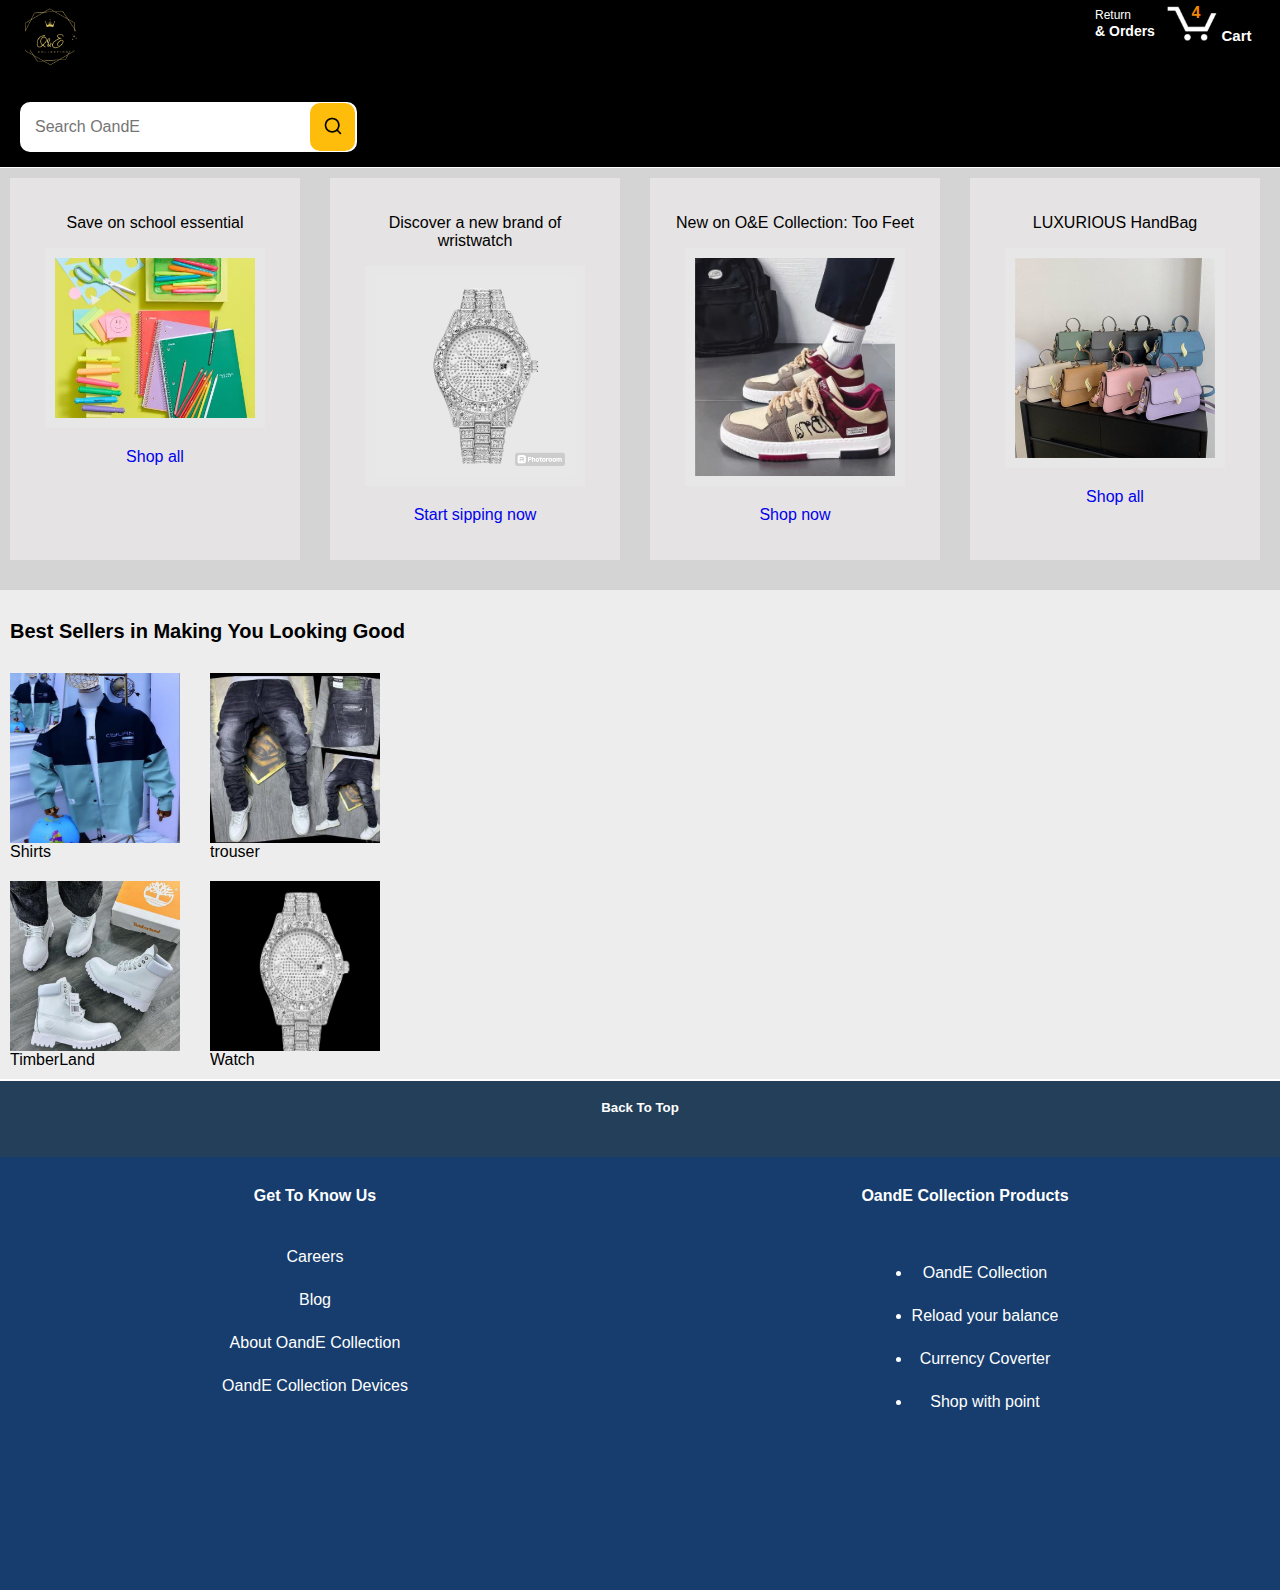
<file: index.html>
<!DOCTYPE html>
<html lang="en">
<head>
    <meta charset="UTF-8">
    <meta name="viewport" content="width=device-width, initial-scale=1.0">
    <title>OandEcollection</title>
    <link rel="stylesheet" href="index.css">
</head>
<body>
    <header>
        
        
        <article>
            <section id="section1">
                <a href="index.html"><img src="pics-room/O&E Collection.jpg" alt="oelogo"></a>
            </section>
    
            <section id="section2">
    
                <div class="text-order"><span class="nav-line1">Return</span> <span class="nav-line2">& Orders</span></div>
                <a class="cart-link header-link" href="shopping.html"> 
                    <img class="cart-image" src="pics-room/cart-icon.png">
                    <div class="js-cart-quantity" data-testid="js-cart-quantity">4</div>
                    <div class="cart-text">Cart</div>
                </a>
            </section>
        </article>
       

        <section class="middle-section">
            <form action="" method=""></form>
            <input class="search-bar" type="text" name="query" placeholder="Search OandE">
            <button class="js-search-button search-button" data-testid="search-button" type="submit">
            <img class="search-icon" src="pics-room/search-icon.png"></button>
            </form>
        </section>
        

    </header>


    <main>

        <article  class="front-preview">

          <section class="image-container">
            <p class="above-text">Save on school  essential</p>
            <a target="blank" href="pics-room/schooltools1.jpg">
            <img class="school-tool" src="pics-room/schooltools1.jpg"></a>
            <a href="school-tool.html"><p class="link-text">Shop all</p></a>
          </section>
          
          <section class="image-container">
            <p class="above-text">Discover a new brand of wristwatch</p>
            <a target="blank" href="watchs/icewatch.jpg">
            <img class="school-tool" src="watchs/icewatch.jpg"></a>
            <a href="wristwatchwarehouse.html"><p class="link-text">Start sipping now</p></a>
          </section>
          
          <section class="image-container">
            <p class="above-text">New on O&E Collection: Too Feet</p>
            <a taget="blank" href="shoe-store/nike1.jpg">
            <img class="school-tool" src="shoe-store/nike1.jpg" alt="nike shoe"></a>
            <a href="toofeet.html"><p class="link-text">Shop now</p>
          </section></a>

          <section class="image-container">
            <p class="above-text">LUXURIOUS HandBag</p>
            <a taget="blank" href="bag-store/collection bag.jpg">
            <img class="school-tool" src="bag-store/collection bag.jpg"></a>
            <a href="luxuriousbag.html" alt="bag"><p class="link-text">Shop all</p></a>
          </section>
        </article> 

        <article id="front-seller-preview">
            <p class="text-top">Best Sellers in Making You Looking Good</p>
            <section style="
                margin-top: 30px;
                display: grid;
                grid-template-columns: 1fr 1fr;
                column-gap: 20px;
                row-gap: 20px;
                "> 
                <div style=" width: 180px"><a taget="blank" href="shirt/shirt1.jpg">
                    <img class="container" src="shirt/shirt1.jpg" alt="shirt"></a>
                <span>Shirts</span></div>


                <div style=" width: 180px;"><a taget="blank" href="shirt/trouserr8.jpg">
                    <img class="container" src="shirt/trouserr8.jpg" alt="trouser"></a>
                    <span>trouser</span></div>
                    
                <div style="width:180px; "><a taget="blank" href="shoe-store/timberland1.jpg">
                    <img class="container" src="shoe-store/timberland1.jpg" alt="timberland shoe"></a><span>TimberLand</span></div>
                    
                <div style=" width: 180px;"><a taget="blank" href="watchs/watch1.jpg">
                <img class="container" src="watchs/watch1.jpg" alt="wrist-watch"></a><span>Watch</span></div>
            </section>
        </article>


        <!-- <article style="background-color: rgb(255, 244, 244);">
            <h1 style="
                color: rgb(26, 152, 255);
                font-family: arial;
                text-align: center;
                padding: 20px;">Fast and Safe Delivery</h1>
            <section style="
            margin-top: 10px;
            display: grid;
            grid-template-columns: 1fr 1fr 1fr;
            column-gap: 10px;
            ">  
                <section class="article">
                    <div style="height: 250px; width: 100px;">
                        <h2>Covenient Option</h2>Enjoy Same-Day, One-Day, and Two-Day Delivery on millions of items.</div>
                </section>     
                <section class="article">   
                    <div style="height: 250px; width: 100px;">
                        <h2>Bundles Of Apparel</h2>Exclusive Prime member deals like 10% off hundreds of groceries in store or online at Amazon Fresh.</div>
                </section>
                <section class="article">
                    <div style="height: 250px; width: 1oopx;"><h2>OandE Collection Day</h2>Shop throughout the week and receive your orders on a single day.</div>
                </section>
            </section>
        </article> -->


        <!-- <article>
            <h1 style="
            color: rgb(26, 152, 255);
            font-family: arial;
            text-align: center;
            padding: 20px;">Fast and Safe Delivery</h1>
            <section class="container">
            
                <aside class="article">
                    <h2>Covenient Option</h2>
                    <p>Enjoy Same-Day, One-Day, and Two-Day Delivery on millions of items.</p>
                </aside>
                <aside class="article">
                    <h2>Bundles Of Apparel</h2>
                    <p>Exclusive Prime member deals like 10% off hundreds of groceries in store or online at Amazon Fresh</p>
                </aside>
                <aside class="article">
                    <h2>OandE Collection Day</h2>
                    <p>>Shop throughout the week and receive your orders on a single day.</p>
                </aside>
            </section>
        </article> -->
       


    </main>  
      
        <footer>

            <a href="index.html"><h5>Back To Top</h5></a>

            <div style="
                margin-top: 30px;
                display: grid;
                grid-template-columns: 1fr 1fr ;
                column-gap: 20px;
                row-gap: 20px;
                "> 
                <div style="height: 300px;"> <div id="footer">Get To Know Us</div>
                    <a href="R,P,S.html" class="foot-text" target=""><li id="footer-list">Careers</li></a>
                    <a href="brocode.html" class="foot-text" target=""><li id="footer-list">Blog</li></a>
                    <a href="yooo.html" class="foot-text" target=""><li id="footer-list">About OandE Collection</li></a>
                    <a href="login.html" class="foot-text" target=""><li id="footer-list">OandE Collection Devices</li></a>
                  </ul>
                </div>
                <!-- <div style="background-color: lightpink; height: 300px;"><div id="footer">Let Us Help You</div>
                    <ul>
                        <a href="game.html" class="foot-text" target=""><li id="footer-list">Careers</li></a>
                        <a href="brocode.html" class="foot-text" target=""><li id="footer-list">Blog</li></a>
                        <a href="yooo.html" class="foot-text" target=""><li id="footer-list">About OandE Collection</li></a>
                        <a href="learningjs.html" class="foot-text" target=""><li id="footer-list">OandE Collection Devices</li></a>
                      </ul>
                </div> -->
                <div style="height: 300px;"><div id="footer">OandE Collection Products</div>
                    <ul>
                        <a href="SIGNUP.html" class="foot-text" target=""><li id="footer-list">OandE Collection</li></a>
                        <a href="yooo.html" class="foot-text" target=""><li id="footer-list">Reload your balance</li></a>
                        <a href="placeorder.html" class="foot-text" target=""><li id="footer-list">Currency Coverter</li></a>
                        <a href="wix.html" class="foot-text" target=""><li id="footer-list">Shop with point</li></a>
                      </ul>
                </div>
        </footer>

    <!-- <script>
        function toggleMenu() {
      const navLinks = document.querySelector('.nav-links');
      navLinks.classList.toggle('show');
    }
    
    
            document.addEventListener('DOMContentLoaded', () => {
        const image = document.querySelector('.popup-image');
    
        const observerOptions = {
            root: null, // Use the viewport as the root
            threshold: 0.1 // Trigger when 10% of the image is visible
        };
    
        const observerCallback = (entries) => {
            entries.forEach(entry => {
                if (entry.isIntersecting) {
                    image.classList.add('visible');
                } else {
                    image.classList.remove('visible');
                }
            });
        };
    
        const observer = new IntersectionObserver(observerCallback, observerOptions);
        observer.observe(image);
    });
      </script> -->

</body>
</html>
</file>
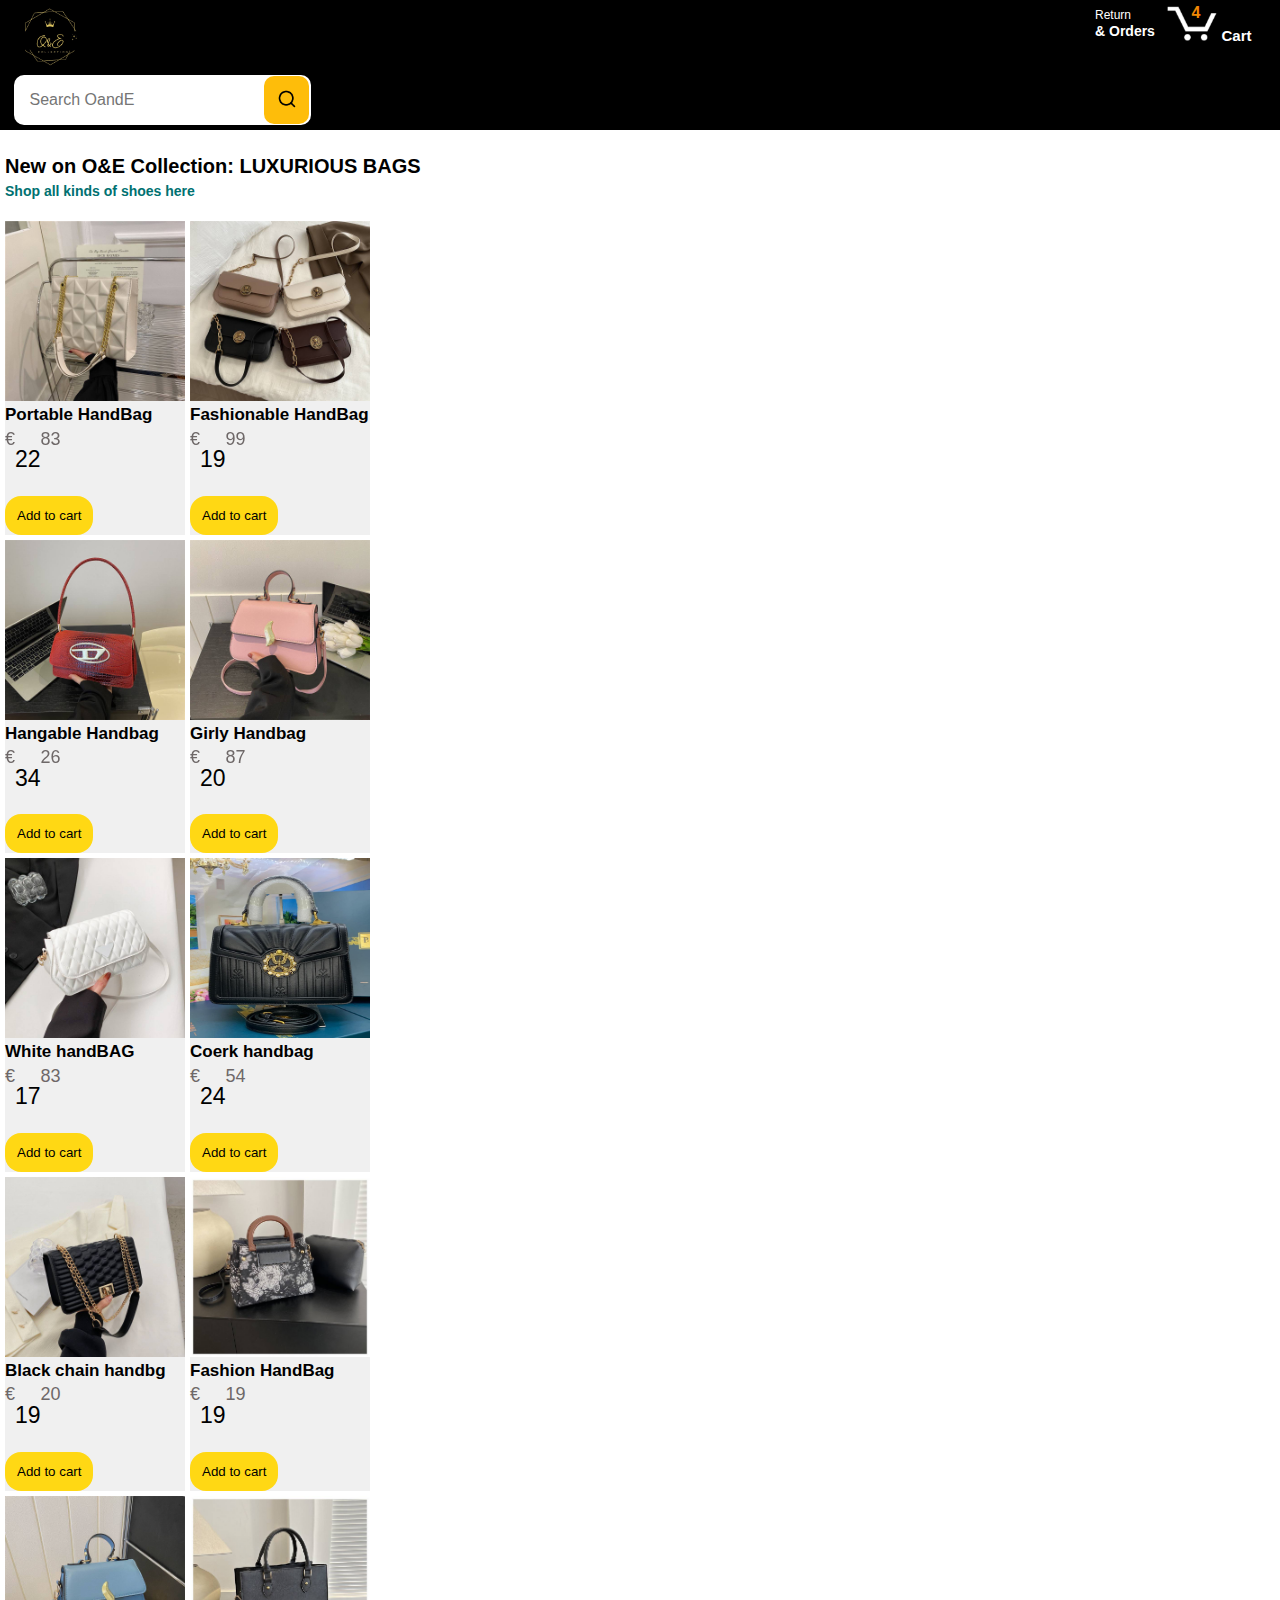
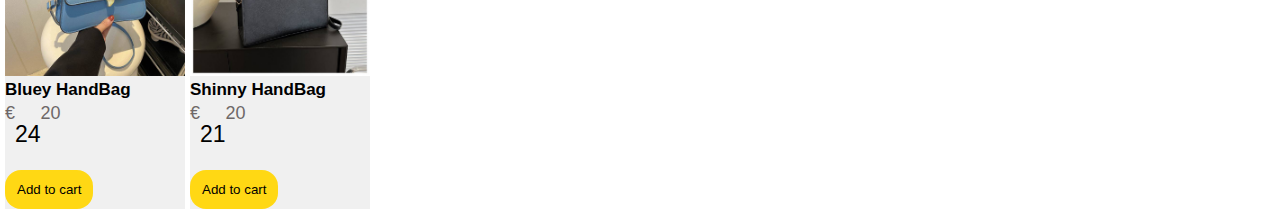
<file: luxuriousbag.html>
<!DOCTYPE html>
<html lang="en">
<head>
    <meta charset="UTF-8">
    <meta name="viewport" content="width=device-width, initial-scale=1.0">
    <title>Luxurious</title>
    <link rel="stylesheet" href="luxurious.css">
</head>
<body>
    <header>
        
        <section>
            <a href="index.html"><img src="pics-room/O&E Collection.jpg" alt="oelogo"></a>
        </section>

        <section id="section2">

            <div class="text-order"><span class="nav-line1">Return</span> <span class="nav-line2">& Orders</span></div>
            <a class="cart-link header-link" href="shopping.html"> 
                <img class="cart-image" src="pics-room/cart-icon.png">
                <div class="js-cart-quantity" data-testid="js-cart-quantity">4</div>
                <div class="cart-text">Cart</div>
            </a>
        </section>

        <section class="middle-section">
            <form action="/search-results-page" method="GET"></form>
            <input class="search-bar" type="text" name="query" placeholder="Search OandE">
            <button class="js-search-button search-button" data-testid="search-button" type="submit"><img class="search-icon" src="pics-room/search-icon.png"></button>
            </form>
        </section>
        

    </header>

    <main>

        <article style="overflow: hidden;
            padding: 5px;">
     
            <p class="above-text">New on O&E Collection: LUXURIOUS BAGS <br><Span class="mini-text">Shop all kinds of shoes here</Span></p>

            <section style="
                display: grid; 
                grid-template-columns: 1fr 1fr;
                column-gap: 5px;
                row-gap: 5px;
                "> 
                <div style="background-color: rgb(240, 240, 240);">
                        <a href="shoe-store/nike2.jpg">
                        <img class="images-spaces" src="bag-store/bagproduct1.jpg"></a>
                        <p class="below-text">Portable HandBag</p>
                        <p class="number-text"><sup class="align-up">€</sup>22<sup class="align-up">83</sup></p>
                    <label>
                       <form><button onclick="
                            cartQuantity = cartQuantity + 1;
                            console.log(`Cart quantity: ${cartQuantity}
                            `)
                            "class="cart-button">Add to cart</button>
                        </form>
                    </label>
                </div>

                    
                <div style="background-color: rgb(240, 240, 240);">
                    <img class="images-spaces" src="bag-store/bagversace1.jpg">
                        <p class="below-text">Fashionable HandBag</p>
                        <p class="number-text"><sup class="align-up">€</sup>19<sup class="align-up">99</sup></p>
                    <label>
                        <form><button onclick="
                            cartQuantity = cartQuantity + 1;
                            console.log(`Cart quantity: ${cartQuantity}
                            `)
                            "class="cart-button">Add to cart</button>
                        </form>
                    </label>
                </div>


                <div style="background-color: rgb(240, 240, 240);">
                    <img class="images-spaces" src="bag-store/Dbag2.jpg">
                        <p class="below-text">Hangable Handbag</p>
                        <p class="number-text"><sup class="align-up">€</sup>34<sup class="align-up">26</sup></p>
                    <label>
                        <form><button  onclick="
                            cartQuantity = cartQuantity + 1;
                            console.log(`Cart quantity: ${cartQuantity}
                            `)
                            "class="cart-button">Add to cart</button>
                        </form>
                    </label>
                </div>
          
        

                <div style="background-color: rgb(240, 240, 240);">
                    <img class="images-spaces" src="bag-store/pinkybag.jpg">
                        <p class="below-text">Girly Handbag</p>
                        <p class="number-text"><sup class="align-up">€</sup>20<sup class="align-up">87</sup></p>
                    <label>
                            <form><button   onclick="
                                cartQuantity = cartQuantity + 1;
                                console.log(`Cart quantity: ${cartQuantity}
                                `)
                                "class="cart-button">Add to cart</button>
                            </form>
                    </label>
                </div>

                <div style="background-color: rgb(240, 240, 240);"> 
                    <img class="images-spaces" src="bag-store/handbag4.jpg ">
                            <p class="below-text">White handBAG</p>
                            <p class="number-text"><sup class="align-up">€</sup>17<sup class="align-up">83</sup></p>
                    <label>
                        <form><button onclick="
                            cartQuantity = cartQuantity + 1;
                            console.log(`Cart quantity: ${cartQuantity}
                            `)" class="cart-button">Add to cart</button>
                        </form>
                    </label>
                </div>

                    <div style="background-color: rgb(240, 240, 240);">
                        <img class="images-spaces" src="bag-store/coerkbag1.jpg">
                            <p class="below-text">Coerk handbag</p>
                            <p class="number-text"><sup class="align-up">€</sup>24<sup class="align-up">54</sup></p>
                        <label>
                            <form><button onclick="
                                cartQuantity = cartQuantity + 2;
                                console.log(`Cart quantity: ${cartQuantity}
                                `)" class="cart-button" class="cart-button">Add to cart</button>
                            </form>
                        </label>
                    </div>
          
        
                    <div style="background-color: rgb(240, 240, 240);">
                        <img class="images-spaces" src="bag-store/bagproduct4.jpg">
                            <p class="below-text">Black chain handbg</p>
                            <p class="number-text"><sup class="align-up">€</sup>19<sup class="align-up">20</sup></p>
                        <label>
                            <form><button   onclick="
                                cartQuantity = cartQuantity + 1;
                                console.log(`Cart quantity: ${cartQuantity}
                                `)" class="cart-button">Add to cart</button>
                            </form>
                        </label>
                    </div>

                    <div style="background-color: rgb(240, 240, 240);">
                        <img class="images-spaces" src="bag-store/handbag1.jpg">
                            <p class="below-text">Fashion HandBag</p>
                            <p class="number-text"><sup class="align-up">€</sup>19<sup class="align-up">19</sup></p>
                        <label>
                            <form><button   onclick="
                                cartQuantity = cartQuantity + 1;
                                console.log(`Cart quantity: ${cartQuantity}
                                `)" class="cart-button">Add to cart</button>
                            </form>
                        </label>
                    </div>

                    <div style="background-color: rgb(240, 240, 240);">
                        <img class="images-spaces" src="bag-store/blueybag.jpg">
                            <p class="below-text">Bluey HandBag</p>
                            <p class="number-text"><sup class="align-up">€</sup>24<sup class="align-up">20</sup></p>
                        <label>
                            <form><button  onclick="
                                cartQuantity = cartQuantity + 1;
                                console.log(`Cart quantity: ${cartQuantity}
                                `)" class="cart-button">Add to cart</button>
                            </form>
                        </label>
                    </div>
                    <div style="background-color: rgb(240, 240, 240);">
                        <img class="images-spaces" src="bag-store/handbag5.jpg">
                            <p class="below-text">Shinny HandBag</p>
                            <p class="number-text"><sup class="align-up">€</sup>21<sup class="align-up">20</sup></p>
                        <label>
                            <form><button  onclick="
                                cartQuantity = cartQuantity + 1;
                                console.log(`Cart quantity: ${cartQuantity}
                                `)" class="cart-button">Add to cart</button>
                            </form>
                        </label>
                    </div>
                    
            </section>    
        </article>

    </main>
</body>
</html>
</file>
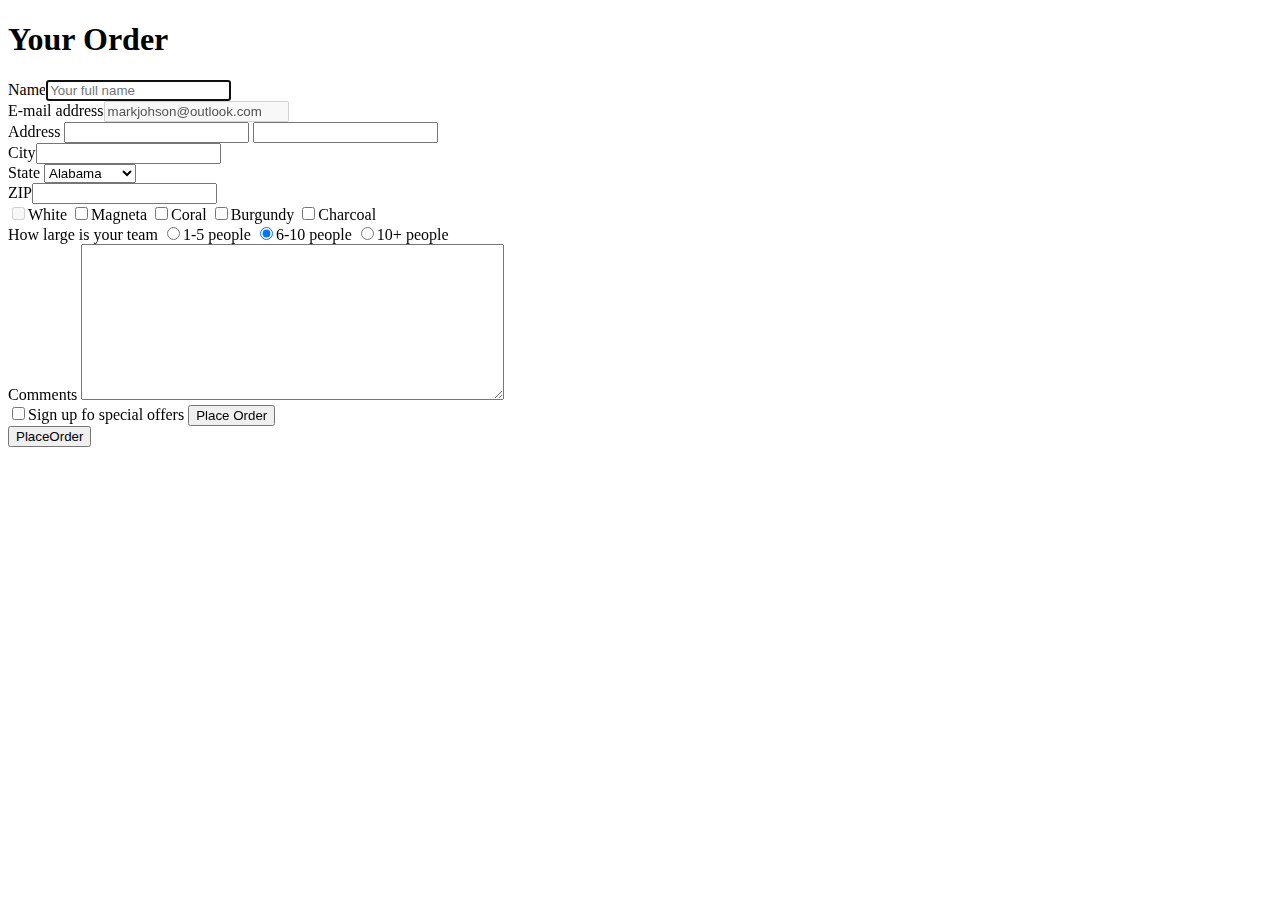
<file: placeorder.html>
<!DOCTYPE html>
<html lang="en">
<head>
  <meta charset="UTF-8">
  <meta name="viewport" content="width=device-width, initial-scale=1.0">
  <title>PlaceOrder</title>
</head>
<body>

  <section>
    <h1>Your Order</h1>

    <form action="" method="get" id="order-form">
      <div>

          <div>
              <label for="order-name"></label>Name<input type="text" name="order-name" id="order-name" placeholder="Your full name" autofocus>
          </div> 
          <div>
              <label for="order-email"></label>E-mail address<input type="text" name="order-email" id="order-email" disabled value="markjohson@outlook.com">
          </div> 
        </div>

      <div>
          <label for="order-address-1">Address</label>
          <input type="order-address-1" id="order-address-1">
          <input type="order-address-2" id="order-address-2">
      </div>

      <div>
          <div>

              <div>
                  <label for="order-city">City</label><input type="text" name="order-city" id="order-city">
              </div>

              <div>
                  <label for="order-state">State</label>
                  <select name="order-state" id="order-state">
                      <option value="Alabama">Alabama</option>
                      <option value="Arizona">Arizona</option>
                      <option value="Alaska">Alaska</option>
                      <option value="Arkansas"> Arkansas</option>
                      <option value="Manchester">Manchester</option>
                  </select>
              </div>

                <div>
                  <label for="order-zip">ZIP</label><input type="text" name="order-zip" ZIP="order-zip">
                </div>
          </div>
      </div>
      
      <div>
            <label for="order-color-sample"></label>

            <label for="sample-white">
              <input type="checkbox" name="sample-white" id="sample-white" value="white" disabled>White
            </label>

            <label for="sample-magenta">
              <input type="checkbox" name="sample-magenta" id="sample-magenta" value="magenta">Magneta
            </label>

            <label for="sample-coral">
              <input type="checkbox" name="sample-coral" id="sample-coral" value="coral">Coral
            </label>
            
            <label for="sample-burgundy">
              <input type="checkbox" name="sample-burgundy" id="sample-burgundy" value="burgundy">Burgundy
            </label>

            <label for="sample-charcoal">
              <input type="checkbox" name="sample-charcoal" id="sample-charcoal" value="charcoal">Charcoal
            </label>
      </div>

      <div>
          <label>How large is your team</label>

          <label for="team-small">
            <input type="radio" name="team-size" id="team-small" value="1-5">1-5 people
          </label>

          <label for="team-medium">
            <input type="radio" name="team-size" id="team-medium" value="6-10" checked>6-10 people
          </label>

          <label for="team-small">
            <input type="radio" name="team-size" id="team-small" value="10+">10+ people
          </label>
      </div>

      <div>
            <label for="order-comment">Comments</label>
            <textarea name="order-comment" id="order-comment" cols="50" rows="10"></textarea>
          </div>

          <div>
            <label for="offer-sign-up">
                <input type="checkbox" name="offer-sign-up">Sign up fo special offers
            </label>

            <input type="submit" value="Place Order">
          </div>  
      </div>
    </form>
      <!-- to be able to class the button -->
    <button form="order-form">PlaceOrder</button>
    

  </section>
  
</body>
</html>
</file>
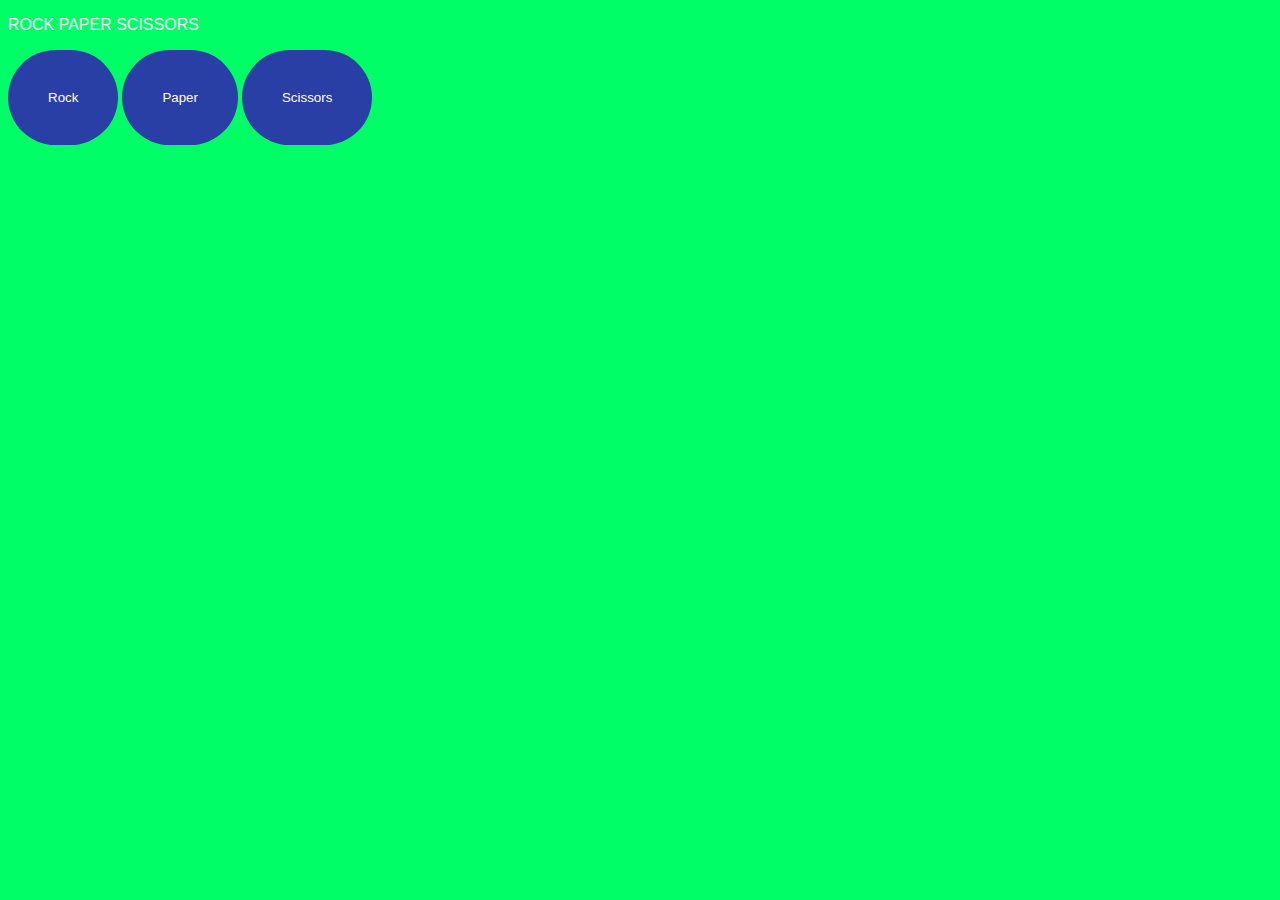
<file: R,P,S.html>
<!DOCTYPE html>
<html lang="en">
<head>
    <meta charset="UTF-8">
    <meta name="viewport" content="width=device-width, initial-scale=1.0">
    <title>Rock Paper & Scissor Game</title>

<style>
    body {
        background-color: rgb(0, 255, 102);
    }
    p {
        color: white;
        font-family: arial;
    }
    button {
        background-color: rgb(42, 63, 165);
        padding: 40px;
        border-radius: 80px;
        border: none;
        color: white;
    }
</style>
</head>
<body>
    <p>ROCK PAPER SCISSORS</p>

    <button onclick="
    const randomNumber = Math.random();

    let computerMove = '';

    if (randomNumber >= 0 && randomNumber < 1 / 3) {
        computerMove  = 'Rock'
    }else if (randomNumber >= 1 / 3 && randomNumber < 2 / 3) {
        computerMove = 'Paper'
    }else if (randomNumber >= 2 / 3 && randomNumber < 1) {
        computerMove = 'Scissors'
    }

    console.log(computerMove);

    let result = '';

    if (computerMove === 'Rock') {
        result = 'Tie.';
    }else if (computerMove === 'Paper') {
        result = 'You lose.';
    }else if (computerMove === 'Scissors') {
        result = 'You Win.';
    };

    alert(`You picked Rock. Computer picked ${computerMove} ${result}`)
    ">Rock</button>



    <button onclick="
    const randomNumber = Math.random()

    let computerMove = '';

    if (randomNumber >= 0 && randomNumber < 1 / 3) {
        computerMove = 'Rock'
    }else if (randomNumber >= 1 / 3 && randomNumber < 2 / 3) {
        computerMove = 'Paper'
    }else if (randomNumber >= 2 / 3 && randomNumber < 1) {
        computerMove = 'Scissors'
    }

        let result = '';

    if (computerMove === 'Rock') {
        result = 'You Win.'; 
    }else if (computerMove === 'Paper') {
        result = 'Tie.';
    }else if (computerMove === 'Scissors') {
        result = ' You Lose.';
    }

    alert(`You picked paper. Computer picked ${computerMove}. ${result}`)
    ">Paper</button>

    <button onclick="
    const randomNumber = Math.random()

    let computerMove = '';

    if (randomNumber >= 0 && randomNumber< 1 / 3) {
        computerMove = 'Rock'
    }else if (randomNumber >= 1 / 3 && randomNumber < 2 / 3) {
        computerMove = 'Paper'
    }else if (randomNumber >= 2 / 3 && randomNumber < 1) {
        computerMove = 'Scissors'
    }

        console.log(computerMove)
    let result = '';

    if (computerMove === 'Rock') {
        result = 'You Lose.';
    }else if (computerMove === 'Paper') {
        result = 'You Win.';
    }else if (computerMove === 'Scissors') {
        result = 'Tie.';
    }

    alert(`You picked Scissors. Computer picked ${computerMove}. ${result}`)
    ">Scissors</button>


    <script>

    </script>
</body>
</html>
</file>
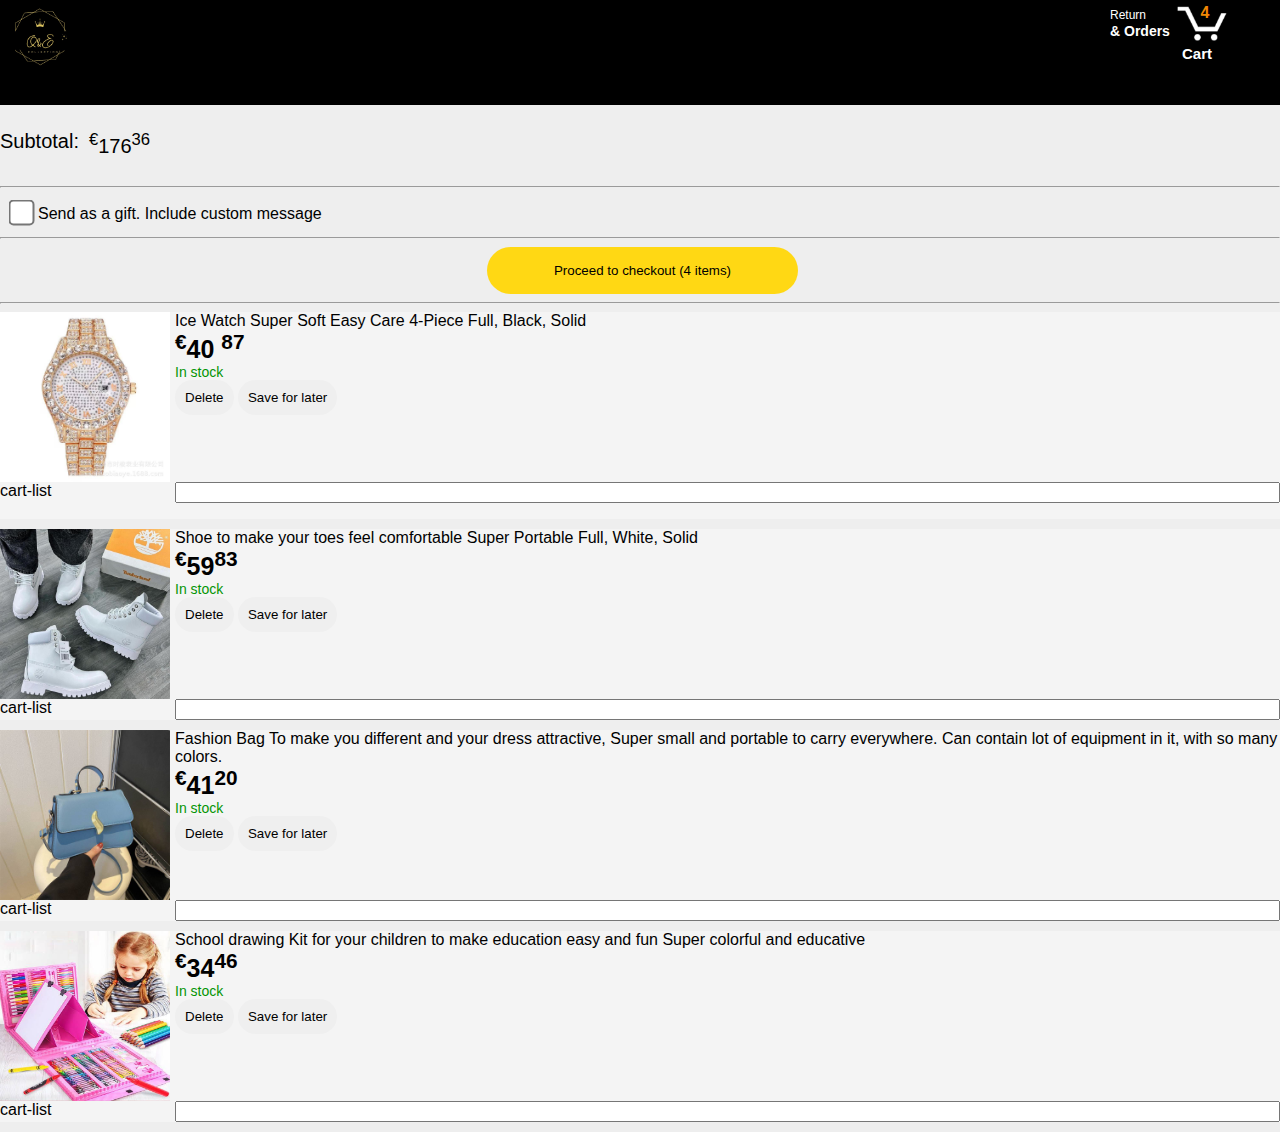
<file: shopping.html>
<!DOCTYPE html>
<html lang="en">
<head>
    <meta charset="UTF-8">
    <meta name="viewport" content="width=device-width, initial-scale=1.0">
    <link rel="stylesheet" href="shopping.css">
    <title>Added Cart Review</title>
</head>
<body>
    
    <header>
        
        
        <article>
            <section id="section1">
                <a href="index.html"><img src="pics-room/O&E Collection.jpg" alt="oelogo"></a>
            </section>
    
            <section id="section2">
    
                <div class="text-order"><span class="nav-line1">Return</span> <span class="nav-line2">& Orders</span></div>
                <a class="cart-link header-link" href="shopping.html"> 
                    <img class="cart-image" src="pics-room/cart-icon.png">
                    <div class="js-cart-quantity" data-testid="js-cart-quantity">4</div>
                    <div class="cart-text">Cart</div>
                </a>
            </section>
        </article>
       
    </header>


    <main>  

        <article style="overflow: hidden;">

            <section>
                <p>Subtotal: <span><sup>€</sup>176<sup>36</sup></span></p>
            </section> <hr>
    
            <div class="check-box" ><input type="checkbox">Send as a gift. Include custom message</div> <hr>
    
            <div><label><form><button class="proceed-button">Proceed to checkout (4 items)</button></form></label></div> <hr>
    
            <secion  style="background-color: rgb(244, 244, 244); display: grid; grid-template-columns: auto 1fr; padding-top: 0px; padding-left: 0px; padding-bottom: 1em; margin-bottom: 10px; ">
    
                <img class="selected-cart-image" src="watchs/icewatch2.jpg" alt="ICE-watch Image" >
                <aside>Ice Watch Super Soft Easy Care 4-Piece  Full, Black, Solid <span class="price"><sup>€</sup>40 <sup>87</sup></span class="price">
                
                <span class="stock-in">In stock</span>
                <button>Delete</button>
                <button>Save for later</button>
            </aside>

            <label for="increase-cart" >cart-list</label>
            <input id="add-list" type="text" list="add-more">
            <datalist id="add-more">
                <option>1</option>
                <option>2</option>
                <option>3</option>
                <option>4</option>
                <option>5</option>
                <option>6</option>
                <option>7</option>
                <option>8</option>
                <option>9</option>
            </datalist>
                
              </secion>
            <secion  style="background-color: rgb(244, 244, 244); display: grid; grid-template-columns: auto 1fr; padding-top: 0; padding-left: 0; padding-bottom: 1 em; margin-bottom: 10px; ">
    
                <img class="selected-cart-image" src="shoe-store/timberland1.jpg" alt="ICE-watch Image" >
                <aside>Shoe to make your toes feel comfortable Super Portable Full, White, Solid <span class="price"><sup>€</sup>59<sup>83</sup></span>
                
                <span class="stock-in">In stock</span>
                <button>Delete</button>
                <button>Save for later</button>
            </aside>

            <label for="increase-cart" >cart-list</label>
            <input id="add-list" type="text" list="add-more">
            <datalist id="add-more">
                <option>1</option>
                <option>2</option>
                <option>3</option>
                <option>4</option>
                <option>5</option>
                <option>6</option>
                <option>7</option>
                <option>8</option>
                <option>9</option>
            </datalist>
                
              </secion>
            <secion  style="background-color: rgb(244, 244, 244); display: grid; grid-template-columns: auto 1fr; padding-top: 0; padding-left: 0; padding-bottom: 1 em; margin-bottom: 10px; ">
    
                <img class="selected-cart-image" src="bag-store/blueybag.jpg" alt="ICE-watch Image" >
                <aside>Fashion Bag To make you different and your dress attractive, Super small and portable to carry everywhere. Can contain lot of equipment in it, with so many colors.<span class="price"><sup>€</sup>41<sup>20</sup></span>
                
                <span class="stock-in">In stock</span>
                <button>Delete</button>
                <button>Save for later</button>
            </aside>
            <label for="increase-cart" >cart-list</label>
            <input id="add-list" type="text" list="add-more">
            <datalist id="add-more">
                <option>1</option>
                <option>2</option>
                <option>3</option>
                <option>4</option>
                <option>5</option>
                <option>6</option>
                <option>7</option>
                <option>8</option>
                <option>9</option>
            </datalist>
                
              </secion>
            <secion  style="background-color: rgb(244, 244, 244); display: grid; grid-template-columns: auto 1fr; padding-top: 0; padding-left: 0; padding-bottom: 1 em; margin-bottom: 10px; ">
    
                <img class="selected-cart-image" src="pics-room/schooltools4.jpg" alt="ICE-watch Image" >
                <aside>School drawing Kit for your children to make education easy and fun Super colorful and educative<span class="price"><sup>€</sup>34<sup>46</sup></span>
                
                <span class="stock-in">In stock</span>
                <button>Delete</button>
                <button>Save for later</button>
            </aside>
            <label for="increase-cart" >cart-list</label>
            <input id="add-list" type="text" list="add-more">
            <datalist id="add-more">
                <option>1</option>
                <option>2</option>
                <option>3</option>
                <option>4</option>
                <option>5</option>
                <option>6</option>
                <option>7</option>
                <option>8</option>
                <option>9</option>
            </datalist>
                
              </secion>

        </article>

    </main>

    
</body>
</html>
</file>
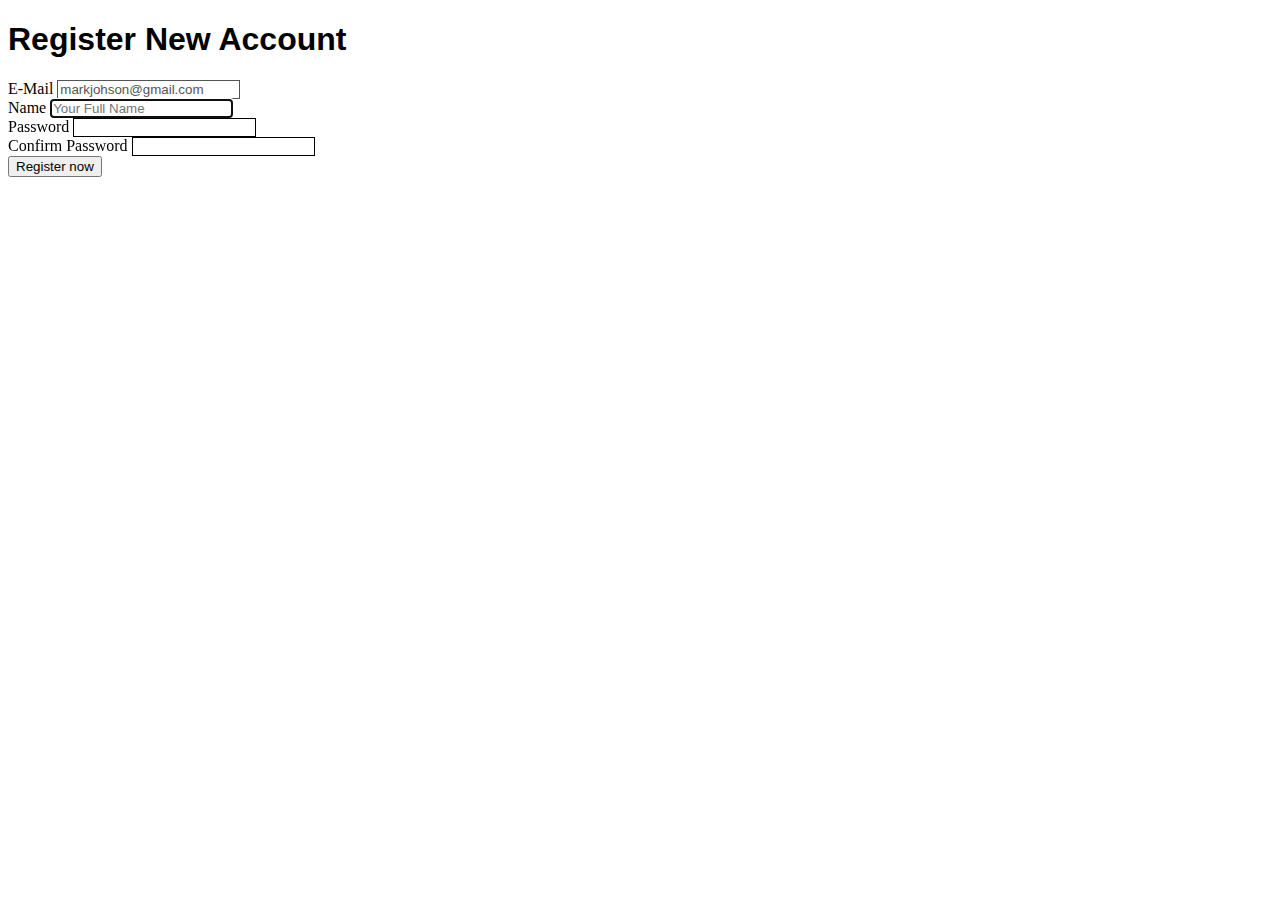
<file: SIGNUP.html>
<!DOCTYPE html>
<html lang="en">
<head>
    <meta charset="UTF-8">
    <meta name="viewport" content="width=device-width, initial-scale=1.0">
    <title>SIGNUP</title>

    <style>
        h1 {
            font-family: Arial, Helvetica, sans-serif;
        }
        input[type="email"],
        input[type="name"],
        input[type="password"] {
            background-color: white;
            border: 1px solid;
        }
    </style>
</head>
<body>
    <section>

        <main>
            <h1>Register New Account</h1>
            <div>
                <form action="" method="">
                    <div>
                        <label for="signup-email">E-Mail</label>
                        <input type="email" name="email" id="signup-email" value="markjohson@gmail.com" disabled>
                    </div>
                    <div>
                        <label for="signup-name">Name</label>
                        <input type="name" id="signup-name" placeholder="Your Full Name" autofocus>
                    </div>
                    <div>
                        <label for="signup-password">Password</label>
                        <input type="password" id="signup-password">
                    </div>
                    <div>
                        <label for="signup-confirm-password">Confirm Password</label>
                        <input type="password" id="signup-confirm-password">
                    </div>
                    <!-- <input type="submit" value="Register Account"> -->
                     <button>Register now</button>
                </form>
            </div>
        </main>

    </section>
</body>
</html>
</file>
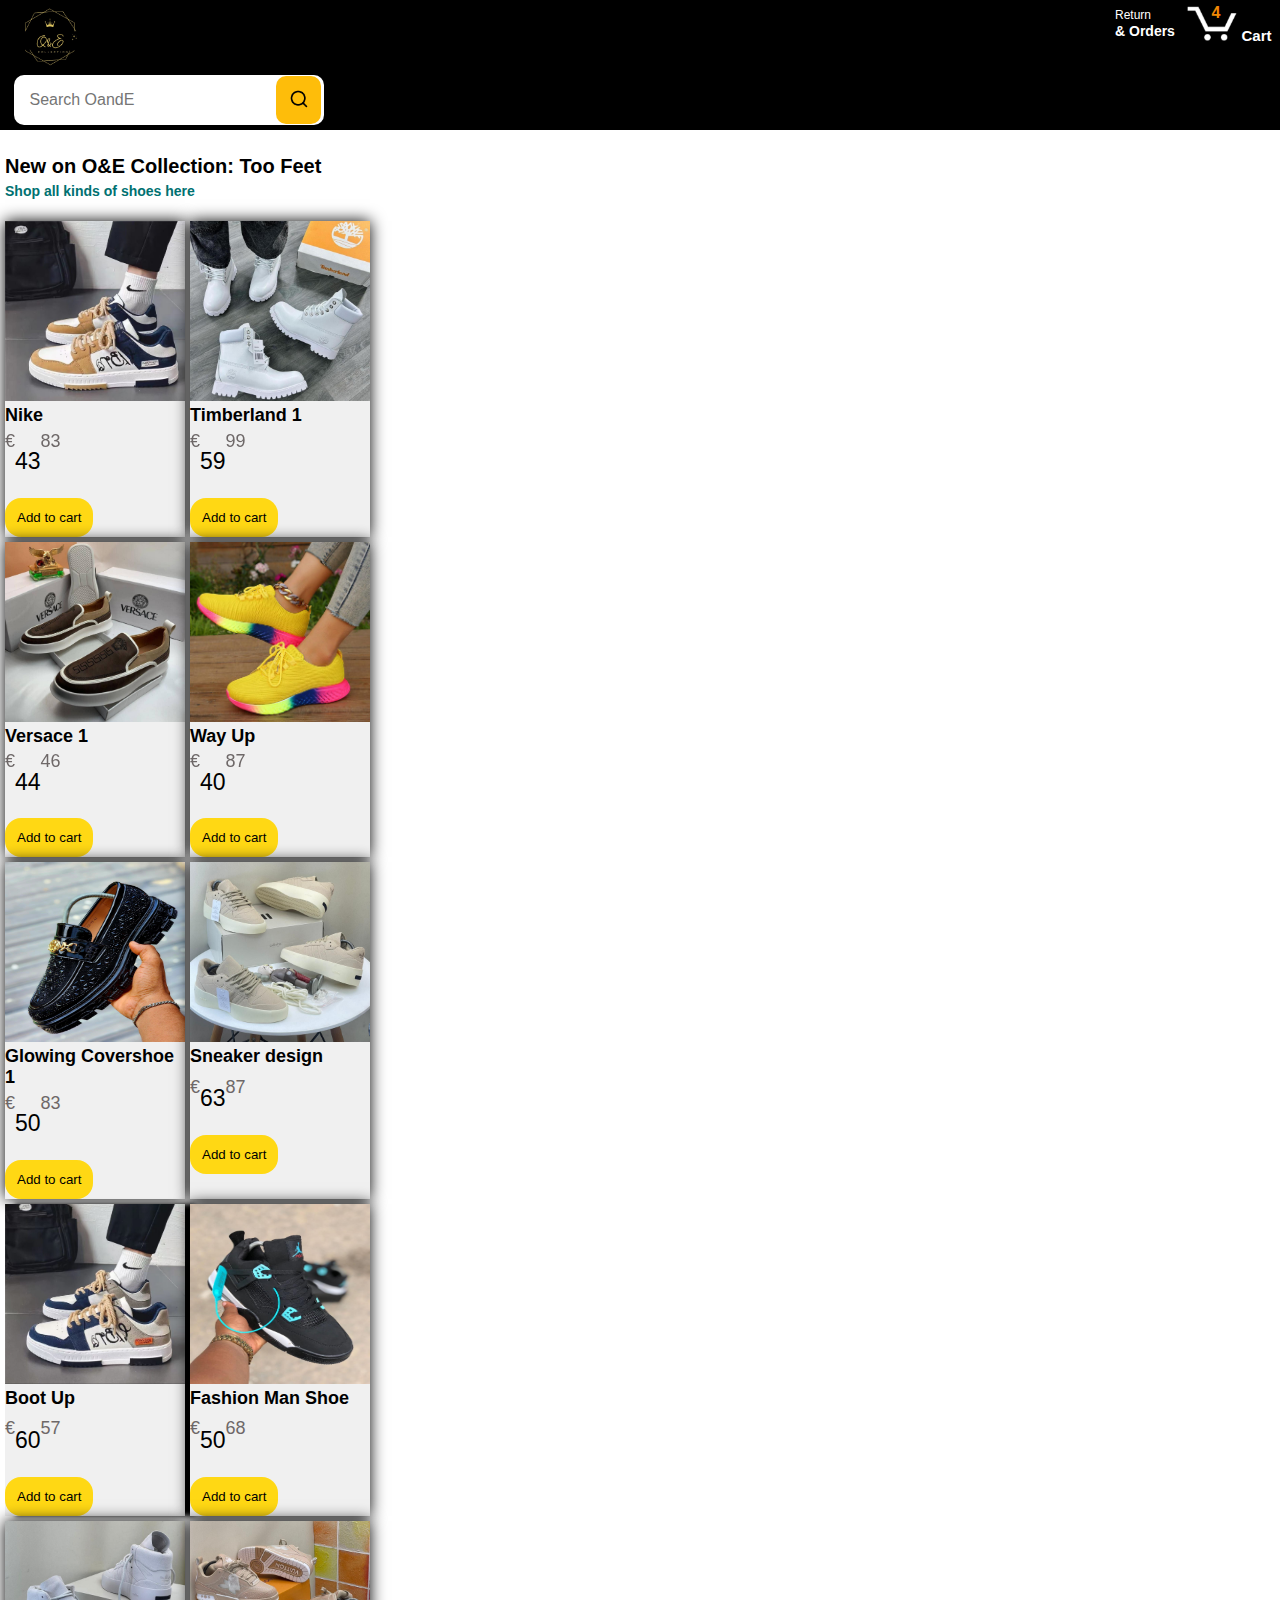
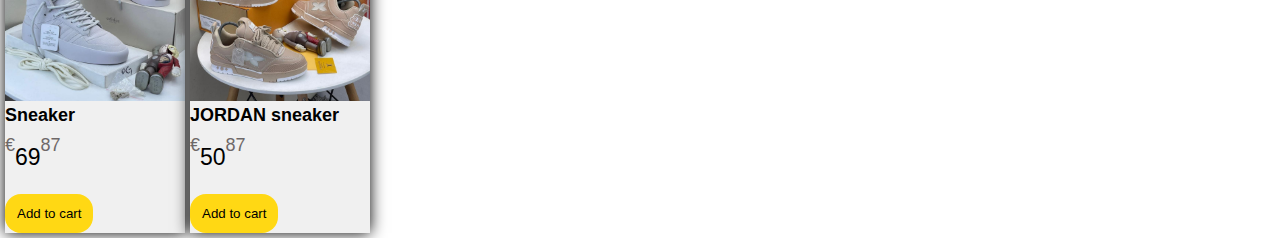
<file: toofeet.html>
<!DOCTYPE html>
<html lang="en">
<head>
    <meta charset="UTF-8">
    <meta name="viewport" content="width=device-width, initial-scale=1.0">
    <title>TooFeet</title>
    <link rel="stylesheet" href="toofeet.css">
</head>
<body>
    <header>
        
        <section>
            <a href="index.html"><img src="pics-room/O&E Collection.jpg" alt="oelogo"></a>
        </section>

        <section id="section2">

            <div class="text-order"><span class="nav-line1">Return</span> <span class="nav-line2">& Orders</span></div>
            <a class="cart-link header-link" href="shopping.html"> 
                <img class="cart-image" src="pics-room/cart-icon.png">
                <div class="js-cart-quantity" data-testid="js-cart-quantity">4</div>
                <div class="cart-text">Cart</div>
            </a>
        </section>

        <section class="middle-section">
            <form action="/search-results-page" method="GET"></form>
            <input class="search-bar" type="text" name="query" placeholder="Search OandE">
            <button class="js-search-button search-button" data-testid="search-button" type="submit"><img class="search-icon" src="pics-room/search-icon.png"></button>
            </form>
        </section>
        

    </header>

    <main>

        <article style="overflow: hidden;
            padding: 5px;">
    
            <p class="above-text">New on O&E Collection: Too Feet <br><Span class="mini-text">Shop all kinds of shoes here</Span></p>

            <section style="
                display: grid;
                grid-template-columns: 1fr 1fr;
                column-gap: 5px;
                row-gap: 5px;
                "> 
                    <div style="background-color: rgb(240, 240, 240); box-shadow: 0px 0px 15px;">
                            <a href="shoe-store/nike2.jpg">
                            <img class="images-spaces" src="shoe-store/nike2.jpg"></a>
                            <p class="below-text">Nike </p>
                            <p class="number-text"><sup class="align-up">€</sup>43<sup class="align-up">83</sup></p>
                        <label>
                        <form><button onclick="
                                cartQuantity = cartQuantity + 1;
                                console.log(`Cart quantity: ${cartQuantity}
                                `)
                                "class="cart-button">Add to cart</button>
                            </form>
                        </label>
                    </div>

                        
                    <div style="background-color: rgb(240, 240, 240); box-shadow: 0px 0px 15px;;">
                        <img class="images-spaces" src="shoe-store/timberland1.jpg">
                            <p class="below-text">Timberland 1</p>
                            <p class="number-text"><sup class="align-up">€</sup>59<sup class="align-up">99</sup></p>
                        <label>
                            <form><button onclick="
                                cartQuantity = cartQuantity + 1;
                                console.log(`Cart quantity: ${cartQuantity}
                                `)
                                "class="cart-button">Add to cart</button>
                            </form>
                        </label>
                    </div>


                    <div style="background-color: rgb(240, 240, 240); box-shadow: 0px 0px 15px;">
                        <img class="images-spaces" src="shoe-store/versace1.jpg">
                            <p class="below-text">Versace 1</p>
                            <p class="number-text"><sup class="align-up">€</sup>44<sup class="align-up">46</sup></p>
                        <label>
                            <form><button  onclick="
                                cartQuantity = cartQuantity + 1;
                                console.log(`Cart quantity: ${cartQuantity}
                                `)
                                "class="cart-button">Add to cart</button>
                            </form>
                        </label>
                    </div>
            

                    <div style="background-color: rgb(240, 240, 240); box-shadow: 0px 0px 15px;">
                        <img class="images-spaces" src="shoe-store/coloredsole1.jpg">
                            <p class="below-text">Way Up</p>
                            <p class="number-text"><sup class="align-up">€</sup>40<sup class="align-up">87</sup></p>
                        <label>
                                <form><button   onclick="
                                    cartQuantity = cartQuantity + 1;
                                    console.log(`Cart quantity: ${cartQuantity}
                                    `)
                                    "class="cart-button">Add to cart</button>
                                </form>
                        </label>
                    </div>

                    <div style="background-color: rgb(240, 240, 240); box-shadow: 0px 0px 15px;"> 
                        <img class="images-spaces" src="shoe-store/covershoe2.jpg">
                                <p class="below-text">Glowing Covershoe 1</p>
                                <p class="number-text"><sup class="align-up">€</sup>50<sup class="align-up">83</sup></p>
                        <label>
                            <form><button onclick="
                                cartQuantity = cartQuantity + 1;
                                console.log(`Cart quantity: ${cartQuantity}
                                `)" class="cart-button">Add to cart</button>
                            </form>
                        </label>
                    </div>

                    <div style="background-color: rgb(240, 240, 240); box-shadow: 0px 0px 15px;">
                        <img class="images-spaces" src="shoe-store/sneakers4.jpg">
                            <p class="below-text">Sneaker design</p>
                            <p class="number-text"><span class="align-up">€</span>63<span class="align-up">87</span></p>
                        <label>
                            <form><button  onclick="
                                cartQuantity = cartQuantity + 1;
                                console.log(`Cart quantity: ${cartQuantity}
                                `)" class="cart-button">Add to cart</button>
                            </form>
                        </label>
                    </div>
          
                    <div style="background-color: rgb(240, 240, 240); box-shadow: 10px 0px 5px;">
                        <img class="images-spaces" src="shoe-store/nike3.jpg">
                            <p class="below-text">Boot Up</p>
                            <p class="number-text"><span class="align-up">€</span>60<span class="align-up">57</span></p>
                        <label>
                            <form><button   onclick="
                                cartQuantity = cartQuantity + 1;
                                console.log(`Cart quantity: ${cartQuantity}
                                `)" class="cart-button">Add to cart</button>
                            </form>
                        </label>
                    </div>

                    <div style="background-color: rgb(240, 240, 240); box-shadow: 0px 0px 15px;">
                        <img class="images-spaces" src="shoe-store/jordan1.jpg">
                            <p class="below-text">Fashion Man Shoe</p>
                            <p class="number-text"><span class="align-up">€</span>50<span class="align-up">68</span></p>
                        <label>
                            <form><button   onclick="
                                cartQuantity = cartQuantity + 1;
                                console.log(`Cart quantity: ${cartQuantity}
                                `)" class="cart-button">Add to cart</button>
                            </form>
                        </label>
                    </div>

                    <div style="background-color: rgb(240, 240, 240); box-shadow: 0px 0px 15px;">
                        <img class="images-spaces" src="shoe-store/sneakers1.jpg">
                            <p class="below-text">Sneaker</p>
                            <p class="number-text"><span class="align-up">€</span>69<span class="align-up">87</span></p>
                        <label>
                            <form><button  onclick="
                                cartQuantity = cartQuantity + 1;
                                console.log(`Cart quantity: ${cartQuantity}
                                `)" class="cart-button">Add to cart</button>
                            </form>
                        </label>
                    </div>
                    <div style="background-color: rgb(240, 240, 240); box-shadow: 0px 0px 15px;">
                        <img class="images-spaces" src="shoe-store/jordan6.jpg">
                            <p class="below-text">JORDAN sneaker</p>
                            <p class="number-text"><span class="align-up">€</span>50<span class="align-up">87</span></p>
                        <label>
                            <form><button  onclick="
                                cartQuantity = cartQuantity + 1;
                                console.log(`Cart quantity: ${cartQuantity}
                                `)" class="cart-button">Add to cart</button>
                            </form>
                        </label>
                    </div>
            </section>    
        </article>

    </main>

    <script>

        let lastScrollTop = 0;
        const header = document.getElementById('header');

        window.addEventListener('scroll', function() {
            let scrollTop = window.pageYOffset || document.documentElement.scrollTop;
            
            if (scrollTop > lastScrollTop) {
                // Scrolling down
                header.style.top = '-100px'; // Adjust the value to the height of your header
            } else {
                // Scrolling up
                header.style.top = '0';
            }

            lastScrollTop = scrollTop;
        });

    </script>

</body>
</html>
</file>
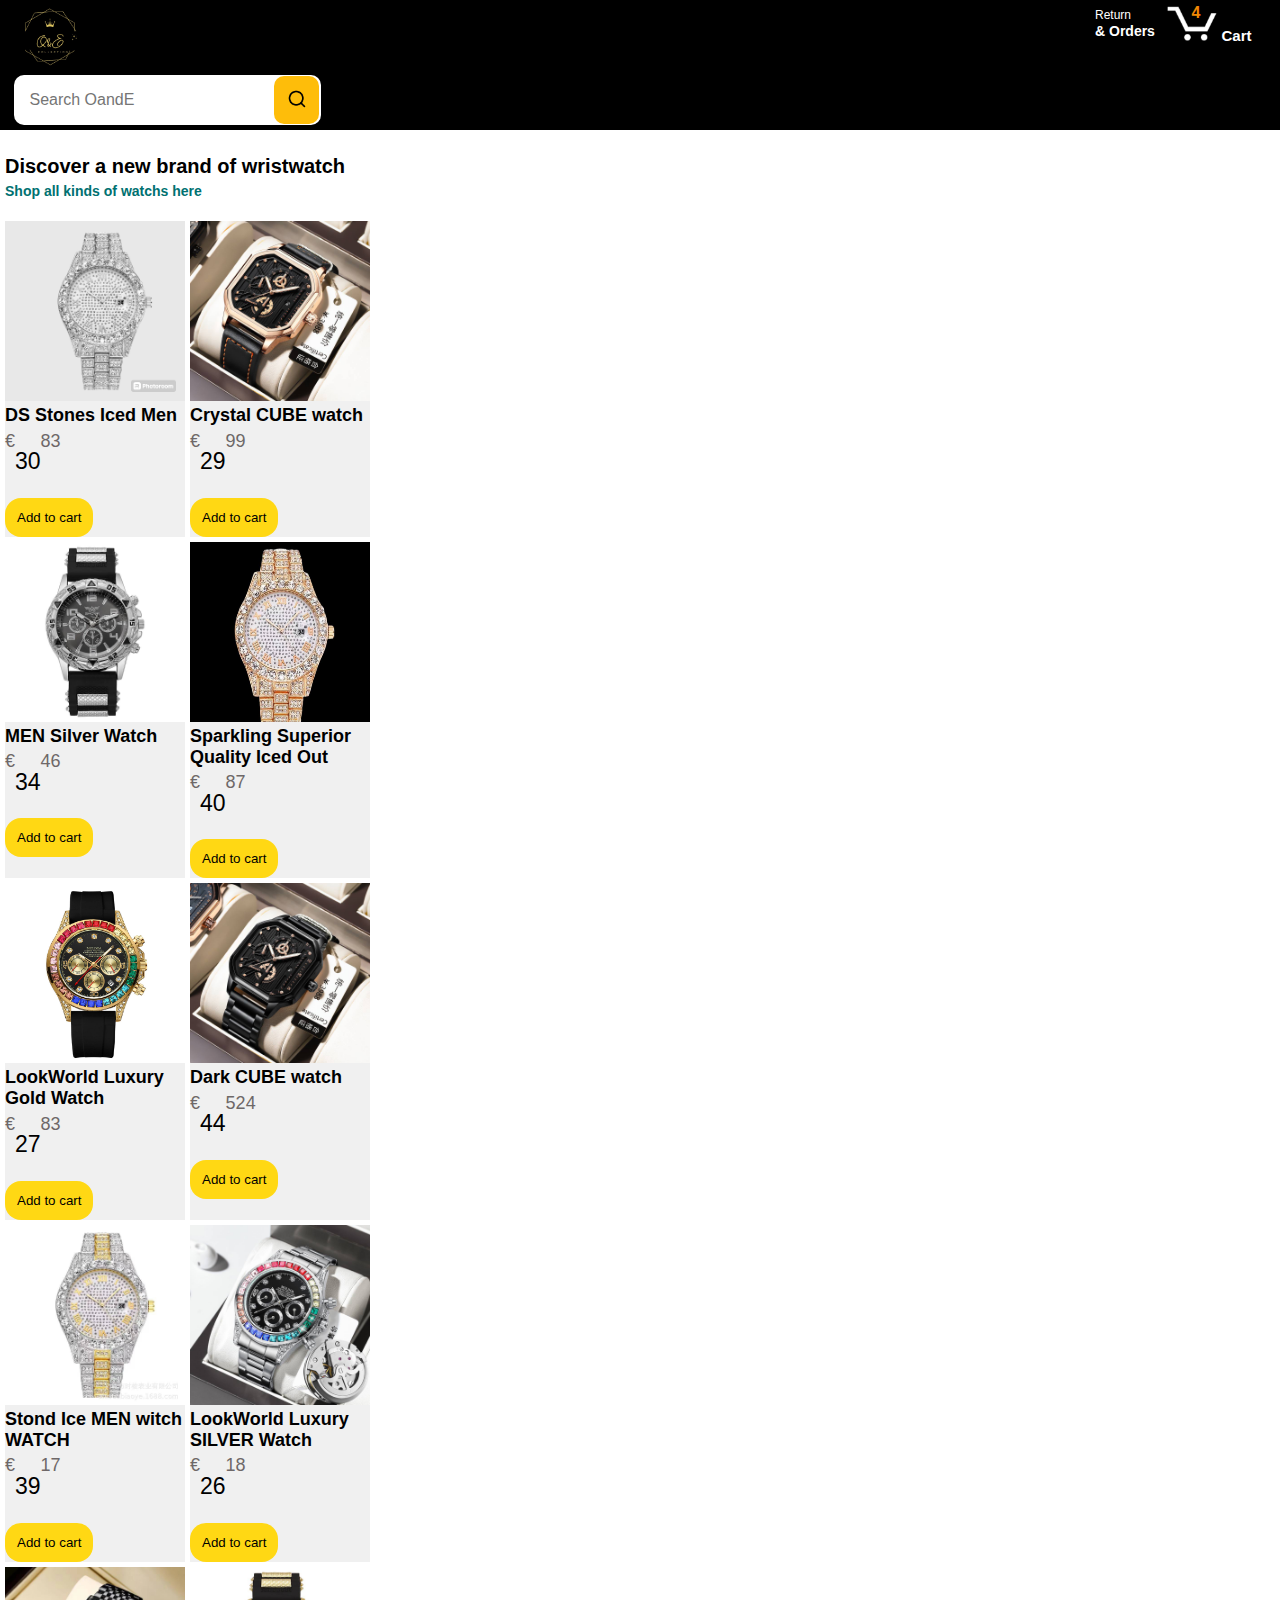
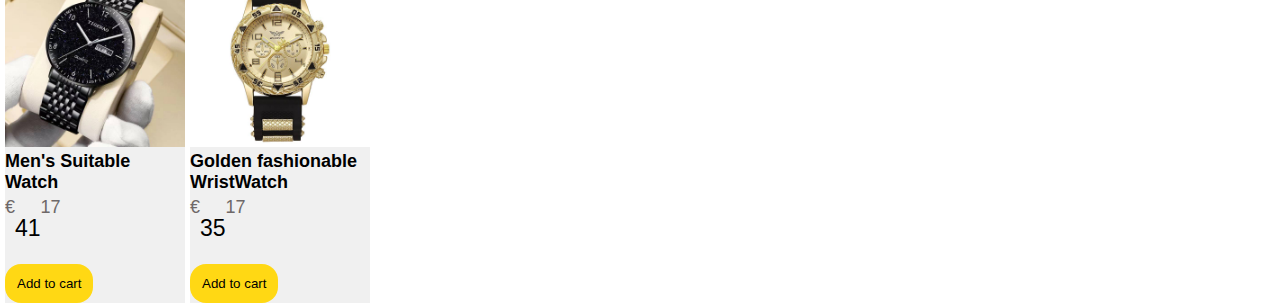
<file: wristwatchwarehouse.html>
<!DOCTYPE html>
<html lang="en">
<head>
    <meta charset="UTF-8">
    <meta name="viewport" content="width=device-width, initial-scale=1.0">
    <title>Wrist Watch Warehouse</title>
    <link rel="stylesheet" href="wristwatchwarehouse.css">
</head>
<body>
    <header>
        
        <section>
            <a href="index.html"><img src="pics-room/O&E Collection.jpg" alt="oelogo"></a>
        </section>

        <section id="section2">

            <div class="text-order"><span class="nav-line1">Return</span> <span class="nav-line2">& Orders</span></div>
            <a class="cart-link header-link" href="shopping.html"> 
                <img class="cart-image" src="pics-room/cart-icon.png">
                <div class="js-cart-quantity" data-testid="js-cart-quantity">4</div>
                <div class="cart-text">Cart</div>
            </a>
        </section>

        <section class="middle-section">
            <form action="/search-results-page" method="GET"></form>
            <input class="search-bar" type="text" name="query" placeholder="Search OandE">
            <button class="js-search-button search-button" data-testid="search-button" type="submit"><img class="search-icon" src="pics-room/search-icon.png"></button>
            </form>
        </section>

    </header>



    <main>

        <article style="overflow: hidden;
            padding: 5px;">
    
            <p class="above-text">Discover a new brand of wristwatch<br><Span class="mini-text">Shop all kinds of watchs here</Span></p>

            <section style="
                display: grid;
                grid-template-columns: 1fr 1fr;
                column-gap: 5px;
                row-gap: 5px;
                "> 
                <div style="background-color: rgb(240, 240, 240); ">
                        <img class="images-spaces" src="watchs/icewatch.jpg">
                        <p class="below-text">DS Stones Iced Men</p>
                        <p class="number-text"><sup class="align-up">€</sup>30<sup class="align-up">83</sup></p>
                    <label>
                       <form><button onclick="
                            cartQuantity = cartQuantity + 1;
                            console.log(`Cart quantity: ${cartQuantity}
                            `)
                            "class="cart-button">Add to cart</button>
                        </form>
                    </label>
                </div>

                    
                <div style="background-color: rgb(240, 240, 240); ">
                    <img class="images-spaces" src="watchs/cubewatch2.jpg">
                        <p class="below-text">Crystal CUBE watch</p>
                        <p class="number-text"><sup class="align-up">€</sup>29<sup class="align-up">99</sup></p>
                    <label>
                        <form><button onclick="
                            cartQuantity = cartQuantity + 1;
                            console.log(`Cart quantity: ${cartQuantity}
                            `)
                            "class="cart-button">Add to cart</button>
                        </form>
                    </label>
                </div>


                <div style="background-color: rgb(240, 240, 240); ">
                    <img class="images-spaces" src="watchs/leatherwatch1.jpg">
                        <p class="below-text">MEN Silver Watch</p>
                        <p class="number-text"><sup class="align-up">€</sup>34<sup class="align-up">46</sup></p>
                    <label>
                        <form><button  onclick="
                            cartQuantity = cartQuantity + 1;
                            console.log(`Cart quantity: ${cartQuantity}
                            `)
                            "class="cart-button">Add to cart</button>
                        </form>
                    </label>
                </div>
           


                <div style="background-color: rgb(240, 240, 240); ">
                    <img class="images-spaces" src="watchs/watch3.jpg">
                        <p class="below-text">Sparkling Superior Quality Iced Out</p>
                        <p class="number-text"><sup class="align-up">€</sup>40<sup class="align-up">87</sup></p>
                    <label>
                            <form><button   onclick="
                                cartQuantity = cartQuantity + 1;
                                console.log(`Cart quantity: ${cartQuantity}
                                `)
                                "class="cart-button">Add to cart</button>
                            </form>
                    </label>
                </div>

                <div style="background-color: rgb(240, 240, 240); "> 
                    <img class="images-spaces" src="watchs/leatherwatch6.jpg">
                            <p class="below-text">LookWorld Luxury Gold Watch</p>
                            <p class="number-text"><sup class="align-up">€</sup>27<sup class="align-up">83</sup></p>
                    <label>
                        <form><button onclick="
                            cartQuantity = cartQuantity + 1;
                            console.log(`Cart quantity: ${cartQuantity}
                            `)" class="cart-button">Add to cart</button>
                        </form>
                    </label>
                </div>

                    <div style="background-color: rgb(240, 240, 240); ">
                        <img class="images-spaces" src="watchs/cubewatch1.jpg">
                            <p class="below-text">Dark CUBE watch</p>
                            <p class="number-text"><sup class="align-up">€</sup>44<sup class="align-up">524</sup></p>
                        <label>
                            <form><button onclick="
                                cartQuantity = cartQuantity + 2;
                                console.log(`Cart quantity: ${cartQuantity}
                                `)" class="cart-button" class="cart-button">Add to cart</button>
                            </form>
                        </label>
                    </div>
            


        
                    <div style="background-color: rgb(240, 240, 240); ">
                        <img class="images-spaces" src="watchs/icewatch1.jpg">
                            <p class="below-text">Stond Ice MEN witch WATCH</p>
                            <p class="number-text"><sup class="align-up">€</sup>39<sup class="align-up">17</sup></p>
                        <label>
                            <form><button   onclick="
                                cartQuantity = cartQuantity + 1;
                                console.log(`Cart quantity: ${cartQuantity}
                                `)" class="cart-button">Add to cart</button>
                            </form>
                        </label>
                    </div>

                    <div style="background-color: rgb(240, 240, 240); ">
                        <img class="images-spaces" src="watchs/metalwatch6.jpg">
                            <p class="below-text">LookWorld Luxury SILVER Watch</p>
                            <p class="number-text"><sup class="align-up">€</sup>26<sup class="align-up">18</sup></p>
                        <label>
                            <form><button   onclick="
                                cartQuantity = cartQuantity + 1;
                                console.log(`Cart quantity: ${cartQuantity}
                                `)" class="cart-button">Add to cart</button>
                            </form>
                        </label>
                    </div>

                    <div style="background-color: rgb(240, 240, 240); ">
                        <img class="images-spaces" src="watchs/metalwatch1.jpg">
                            <p class="below-text">Men's Suitable Watch</p>
                            <p class="number-text"><sup class="align-up">€</sup>41<sup class="align-up">17</sup></p>
                        <label>
                            <form><button  onclick="
                                cartQuantity = cartQuantity + 1;
                                console.log(`Cart quantity: ${cartQuantity}
                                `)" class="cart-button">Add to cart</button>
                            </form>
                        </label>
                    </div>
                    <div style="background-color: rgb(240, 240, 240); ">
                        <img class="images-spaces" src="watchs/leatherwatch2.jpg">
                            <p class="below-text">Golden fashionable WristWatch</p>
                            <p class="number-text"><sup class="align-up">€</sup>35<sup class="align-up">17</sup></p>
                        <label>
                            <form><button  onclick="
                                cartQuantity = cartQuantity + 1;
                                console.log(`Cart quantity: ${cartQuantity}
                                `)" class="cart-button">Add to cart</button>
                            </form>
                        </label>
                    </div>

            </section>    
        </article>

    </main>
</body>
</html>
</file>
<file: index.css>
body {
  margin: 0;
  padding: 0;
  font-family: Arial, sans-serif;
}
header{
background-color: black;
overflow: hidden;
position: fixed;
left: 0;
right: 0;
padding-right: 10px;
padding-left: 10px;
padding-bottom: 5px;
}

main {
  padding-top: 130px;
}

section {
  display: inline-block;
  width: 80px;
}
section img {
  width: 80px;
}
#section2 {
display: inline-block;
width: 100px;
float: right;
transform:translatex(-10px) translatey(-35px);
}


.text-order {
color: white;
font-family: arial;
transform:translatex(-65px) translatey(40px);
}
.nav-line1 {
position: static;
float: none;
padding-right: 10px;
margin: 0;
font-size: 12px;
font-family: inherit;
line-height: 14px;
clear: both;
white-space: nowrap;
white-space-collapse: collapse;
text-wrap: nowrap;
cursor: pointer;
}
.nav-line2 {
align-items: center;
cursor: pointer;
clear: both;
display: flex;
float: none;
font-family: "Amazon Ember", Arial, sans-serif;
font-size: 14px;
font-weight :700;
box-sizing: border-box;
}
.cart-link {
color: white;
display: flex;
align-items: center;
position: relative;
}
.header-link {
display: inline-block;
padding: 6px;
border-radius: 2px;
cursor: pointer;
text-decoration: none;
border: 1px solid rgba(0, 0, 0, 0);
}
.cart-image {
width: 50px;
cursor: pointer;
}
.js-cart-quantity {
color: rgb(240, 136, 4);
font-size: 16px;
font-weight: 700;
position: absolute;
top: 4px;
left: 22px;
width: 26px;
text-align: center;
}
.cart-text {
display: inline-block;
unicode-bidi: isolate;
font-family: arial;
font-weight: 700;
font-size: 15px;
}
.middle-section {
  display: grid;
  grid-template-rows: 1fr;
  margin-top: 0.5em;
  padding: 10px;
  position: relative;
  /* transform:translatex(-100px) translatey(-75px); */
  }
  .search-bar {
  position: relative;
/* direction: ltr; */
  display: block;
  color: #000;
  font-size: 15px;
  font-family: inherit;
  border: 0;
  border-radius: 10px;
  height: 48px;
  padding-inline-start:8px;
  width: 320px;
  max-width: 320px;
  padding-left: 15px;
  font-size: 16px;
  z-index: 1;
  }
  .js-search-button {
  background-color: rgb(254, 189, 10);
  width: 45px;
  border-top-right-radius: 4px;
  border-bottom-right-radius: 4px;
  border: none;
  /* flex-shrink: 0; */
/* border-width: initial;
  border-style: none;
  border-color: initial;
  border-image: initial; */
  height: 48px;
  z-index: 2;
  position: absolute;
  border-radius: 10px;
  transform:translateX(300px) translateY(11px);
  }

.search-icon {
width: 20px;
}




.front-preview {
    display: grid;
    background-color: rgb(213, 212, 212);
    grid-template-columns: 1fr 1fr 1fr 1fr;
    column-gap: 20px;
    row-gap: 10px;
    text-align: center;
    margin-top: 38px;
    padding-bottom: 30px;
    padding-left: 10px;
    padding-top: 10px;
    padding-right: 10px;
    overflow: scroll;
    scrollbar-width: none;
  }
  .image-container {
    background-color: rgb(229, 227, 227);;
    padding: 20px;  
    width: 250px;
    margin-right: 0;
  }
  .school-tool {
    width: 200px;
    background-color: rgb(231, 231, 231);
    height: fit-content;
    cursor: pointer;
    padding: 10px;
  }
  .school-tool:hover {
    background-color: gold;
    background-image: url('school-tool.jpg');
  }
  a {
    text-decoration: none;
  }
  a:hover {
    text-decoration: overline;
  }



  #front-seller-preview {
    background-color: rgb(237, 237, 237);
    padding: 10px;
  }

  /* .link-text {
  }
  .box-container {

  } */
  .text-top {
    font-family: arial;
    font-size: 20px;
    font-weight: 800;
    display: block;
  }
  .container {
    width: 170px;
    height: 170px;
  }  
  
  /* .trouser-container {
    width: 180px;
  }
  .timber-land {
    width: 180px;
    height: 200px;
  }
  .watch-1 {
    width: 180px;
    height: 200px;
  } */


  
  .article {
    flex: 1; 
  }
  h2 {
    color: rgb(26, 152, 255);
    font-family: arial;
  }
  .container {
    display: flex;
    gap: 10px; 
}
.article {
    padding: 10px;
    flex: 1; 
}

  footer {
    background-color: rgb(22, 61, 109);
    display: block;
    clear: both;
    color: rgb(255, 255, 255);
    text-align: center;
    padding: 0;
    padding-bottom: 103px;
  }
  h5 {
    background-color: #233f5a;
    display: block;
    color: #fff;
    padding: 19px;
    padding-bottom:42px;
    margin-top:2px;
  }
  #footer {
    display: grid;
    grid-template-rows: 1fr 1fr;
    font-family: inherit;
    font-weight: 600;
    color: rgb(255, 255, 255);
  }
  #footer-list::before {
    content: none;
  }
  .foot-text {
    text-decoration: none;
  }
  .foot-text:hover {
    text-decoration: solid;
  }
  ul {
    display: inline-block;
    overflow:hidden;
  }
  li {
    color: #fff;
    cursor: pointer;
    padding-top: 25px;
  }
  li:hover {
    text-decoration: solid;
  }
</file>
<file: luxurious.css>
body {
  margin: 0;
  font-family: Arial, sans-serif;
}
header{
  background-color: black;
  overflow: hidden;
  position: fixed;
  left: 0;
  right: 0;
  padding-right: 10px;
  padding-left: 10px;
  padding-bottom: 30px;
  }
  main {
    padding-top: 130px;
  }
  section {
    display: inline-block;
    width: 80px;
  }
  section img {
    width: 80px;
  }
  #section2 {
  display: inline-block;
  width: 100px;
  float: right;
  transform:translatex(-10px) translatey(-35px);
  }

  .text-order {
  color: white;
  font-family: arial;
  transform:translatex(-65px) translatey(40px);
  }
  .nav-line1 {
  position: static;
  float: none;
  padding-right: 10px;
  margin: 0;
  font-size: 12px;
  font-family: inherit;
  line-height: 14px;
  clear: both;
  white-space: nowrap;
  white-space-collapse: collapse;
  text-wrap: nowrap;
  cursor: pointer;
  }
  .nav-line2 {
  align-items: center;
  cursor: pointer;
  clear: both;
  display: flex;
  float: none;
  font-family: "Amazon Ember", Arial, sans-serif;
  font-size: 14px;
  font-weight :700;
  box-sizing: border-box;
  }
  .cart-link {
  color: white;
  display: flex;
  align-items: center;
  position: relative;
  }
  .header-link {
  display: inline-block;
  padding: 6px;
  border-radius: 2px;
  cursor: pointer;
  text-decoration: none;
  border: 1px solid rgba(0, 0, 0, 0);
  }
  .cart-image {
  width: 50px;
  cursor: pointer;
  }
  .js-cart-quantity {
  color: rgb(240, 136, 4);
  font-size: 16px;
  font-weight: 700;
  position: absolute;
  top: 4px;
  left: 22px;
  width: 26px;
  text-align: center;
  }
  .cart-text {
  display: inline-block;
  unicode-bidi: isolate;
  font-family: arial;
  font-weight: 700;
  font-size: 15px;
  }
  .middle-section {
    display: inline-block;
    position: relative;
    transform:translatex(-100px) translatey(-75px);
    margin-right: 50px;
    }
    .search-bar {
    position: relative;
    top: 75px;
    direction: ltr;
    display: block;
    color: #000;
    font-size: 15px;
    font-family: inherit;
    border: 0;
    border-radius: 10px;
    outline: 0;
    height: 48px;
    margin-left: 10px;
    width: 280px;
    padding-left: 15px;
    font-size: 16px;
    z-index: 1;
    transform:translateX(10px) translateY(25px);
    }
    .js-search-button {
    background-color: rgb(254, 189, 10);
    width: 45px;
    height: 40px;
    border-top-right-radius: 4px;
    border-bottom-right-radius: 4px;
    flex-shrink: 0;
    border-width: initial;
    border-style: none;
    border-color: initial;
    border-image: initial;
    height: 48px;
    z-index: 2;
    position: absolute;
    border-radius: 10px;
    transform:translateX(270px) translateY(51px);
    }
  
  .search-icon {
  width: 20px;
  }
    
  
  
  
  .above-text {
    overflow: hidden;
      font-size: 20px;
      font-weight: 600;
    }
    .mini-text{
      font-size: 14px;
      color: rgb(0 113 113);
    }
    .choice-cart {
      margin-top: 5px;
    }
    .image-container {
      display: block;
    }
    .images-spaces {
      width: 180px;
      height: 180px;
      cursor: pointer;
    }
    .below-text {
      font-size: 17px;
      font-weight: 600;
      cursor: pointer;
      margin-top: 0px;
    }
    .number-text{
      font-size: 23px;
      cursor: pointer;
      margin-top: 2px;
    }
    .align-up{
      color: rgb(110, 104, 104);
      font-size: 18px;
      cursor: pointer;
      list-style: decimal;
      top: -.75em;
      position: relative;
      box-sizing: border-box;
    }
    .cart-button {
      background-color: rgb(255, 216, 20);
      padding: 12px;
      border: none;
      border-radius: 16px;
      cursor: pointer;
      transition: opacity 0.15s;
    }
    .cart-button:hover {
      opacity: 0.7;
    }
    .cart-button:active {
      background-color: rgb(128, 128, 9);
    }
</file>
<file: shopping.css>
body {
    background-color: #eee;
    margin: 0;
    font-family: Arial, sans-serif;
  }
  header{
    background-color: black;
    overflow: hidden;
    position: fixed;
    left: 0;
    right: 0;
    z-index: 1;
    }
    
    main {
      padding-top: 110px;
    }
    
    section {
      display: inline-block;
      width: 80px;
    }
    section img {
      width: 80px;
    }
    #section2 {
    display: inline-block;
    width: 100px;
    float: right;
    transform:translatex(-10px) translatey(-35px);
    }
    
    
    .text-order {
    color: white;
    font-family: arial;
    transform:translatex(-65px) translatey(40px);
    }
    .nav-line1 {
    position: static;
    float: none;
    padding-right: 10px;
    margin: 0;
    font-size: 12px;
    font-family: inherit;
    line-height: 14px;
    clear: both;
    white-space: nowrap;
    white-space-collapse: collapse;
    text-wrap: nowrap;
    cursor: pointer;
    }
    .nav-line2 {
    align-items: center;
    cursor: pointer;
    clear: both;
    display: flex;
    float: none;
    font-family: "Amazon Ember", Arial, sans-serif;
    font-size: 14px;
    font-weight :700;
    box-sizing: border-box;
    }
    .cart-link {
    color: white;
    display: flex;
    align-items: center;
    position: relative;
    }
    .header-link {
    display: inline-block;
    padding: 6px;
    border-radius: 2px;
    cursor: pointer;
    text-decoration: none;
    border: 1px solid rgba(0, 0, 0, 0);
    }
    .cart-image {
    width: 50px;
    cursor: pointer;
    }
    .js-cart-quantity {
    color: rgb(240, 136, 4);
    font-size: 16px;
    font-weight: 700;
    position: absolute;
    top: 4px;
    left: 16px;
    width: 26px;
    text-align: center;
    }
    .cart-text {
    display: inline-block;
    unicode-bidi: isolate;
    font-family: arial;
    font-weight: 700;
    font-size: 15px;
    }
  /*.middle-section {
    display: inline-block;
    position: relative;
    transform:translatex(-100px) translatey(-75px);
    }
    .search-bar {
    position: relative;
    top: 75px;
    direction: ltr;
    display: block;
    color: #000;
    font-size: 15px;
    font-family: inherit;
    border: 0;
    border-radius: 10px;
    outline: 0;
    height: 48px;
    padding-right: 90px;
    padding-left: 15px;
    font-size: 16px;
    z-index: 1;
    transform:translateX(10px) translateY(25px);
    }
    .js-search-button {
    background-color: rgb(254, 189, 10);
    width: 45px;
    height: 40px;
    border-top-right-radius: 4px;
    border-bottom-right-radius: 4px;
    flex-shrink: 0;
    border-width: initial;
    border-style: none;
    border-color: initial;
    border-image: initial;
    height: 48px;
    z-index: 2;
    position: absolute;
    border-radius: 10px;
    transform:translateX(320px) translateY(51px);
    } 
  
  .search-icon {
  width: 20px;
  }*/



.selected-cart-image {
  display: inline-block;
  width: 170px;
  height: 170px;
  padding-right: 5px;
}
p{
  display: flex;
  font-size: 20px;
  gap: 10px;
}
input[type="checkbox"] {
  transform: scale(2.0);
  -webkit-transform: scale(2.0);
  margin: 10px;
  z-index: 2;
}
.proceed-button {
  background-color:  rgb(255, 216, 20);
  display: block;
  border: none;
  border-radius: 25px;
  margin: 0 auto;
  padding-top: 1rem;
  padding-bottom: 1rem;
  padding-left: 5em;
  padding-right: 5em;
  transition: 0.15s;
}
.proceed-button:hover {
  opacity: 0.7;
  cursor: pointer;
}
.proceed-button:active {
  background-color: yellow;
}
div {
  margin-left: 5px;
}
.price{
  display: block;
  font-size: 25px;
  font-weight: 600;
}
.stock-in {
  display: block;
  font-size: 14px;
  color:rgb(4, 148, 4);
}
button {
  position:static;
  padding: 10px;
  border: none;
  border-radius: 20px;
}
</file>
<file: toofeet.css>
body {
  margin: 0;
  font-family: Arial, sans-serif;
}
header{
  background-color: black;
  overflow: hidden;
  position: fixed;
  left: 0;
  right: 0;
  width: 100%;
  padding-right: 10px;
  padding-left: 10px;
  padding-bottom: 30px;
  transition: top 0.3s;
  }
  
  main {
    padding-top: 130px;
  }
  
  section {
    display: inline-block;
    width: 80px;
  }
  section img {
    width: 80px;
  }
  #section2 {
  display: inline-block;
  width: 100px;
  float: right;
  transform:translatex(-10px) translatey(-35px);
  }
  
  
  .text-order {
  color: white;
  font-family: arial;
  transform:translatex(-65px) translatey(40px);
  }
  .nav-line1 {
  position: static;
  float: none;
  padding-right: 10px;
  margin: 0;
  font-size: 12px;
  font-family: inherit;
  line-height: 14px;
  clear: both;
  white-space: nowrap;
  white-space-collapse: collapse;
  text-wrap: nowrap;
  cursor: pointer;
  }
  .nav-line2 {
  align-items: center;
  cursor: pointer;
  clear: both;
  display: flex;
  float: none;
  font-family: "Amazon Ember", Arial, sans-serif;
  font-size: 14px;
  font-weight :700;
  box-sizing: border-box;
  }
  .cart-link {
  color: white;
  display: flex;
  align-items: center;
  position: relative;
  }
  .header-link {
  display: inline-block;
  padding: 6px;
  border-radius: 2px;
  cursor: pointer;
  text-decoration: none;
  border: 1px solid rgba(0, 0, 0, 0);
  }
  .cart-image {
  width: 50px;
  cursor: pointer;
  }
  .js-cart-quantity {
  color: rgb(240, 136, 4);
  font-size: 16px;
  font-weight: 700;
  position: absolute;
  top: 4px;
  left: 22px;
  width: 26px;
  text-align: center;
  }
  .cart-text {
  display: inline-block;
  unicode-bidi: isolate;
  font-family: arial;
  font-weight: 700;
  font-size: 15px;
  }
  .middle-section {
    display: inline-block;
    position: relative;
    transform:translatex(-100px) translatey(-75px);
    }
    .search-bar {
    position: relative;
    top: 75px;
    direction: ltr;
    display: block;
    color: #000;
    font-size: 15px;
    font-family: inherit;
    border: 0;
    border-radius: 10px;
    outline: 0;
    height: 48px;
    width: 220px;
    padding-right: 75px;
    padding-left: 15px;
    margin-left: 10px;
    font-size: 16px;
    z-index: 1;
    transform:translateX(10px) translateY(25px);
    }
    .js-search-button {
    background-color: rgb(254, 189, 10);
    width: 45px;
    height: 40px;
    border-top-right-radius: 4px;
    border-bottom-right-radius: 4px;
    flex-shrink: 0;
    border-width: initial;
    border-style: none;
    border-color: initial;
    border-image: initial;
    height: 48px;
    z-index: 2;
    position: absolute;
    border-radius: 10px;
    transform:translateX(282px) translateY(51px);
    }
  
  .search-icon {
  width: 20px;
  }




.above-text {
    font-size: 20px;
    font-weight: 600;
  }
  .mini-text{
    font-size: 14px;
    color: rgb(0 113 113);
  }
  .choice-cart {
    margin-top: 5px;
  }
  .image-container {
    display: block;
  }
  .images-spaces {
    width: 180px;
    height: 180px;
    cursor: pointer;
    display: inline-block;
  }
  .below-text {
    font-size: 18px;
    font-weight: 600;
    cursor: pointer;
    margin-top: 0px;
  }
  .number-text{
    font-size: 23px;
    cursor: pointer;
    margin-top: 2px;
  }
  .align-up{
    color: rgb(110, 104, 104);
    font-size: 18px;
    cursor: pointer;
    list-style: decimal;
    top: -.75em;
    position: relative;
    box-sizing: border-box;
  }
  .cart-button {
    background-color: rgb(255, 216, 20);
    padding: 12px;
    border: none;
    border-radius: 16px;
    cursor: pointer;
    transition: opacity 0.15s;
  }
  .cart-button:hover {
    opacity: 0.7;
  }
  .cart-button:active {
    background-color: rgb(128, 128, 9);
  }
</file>
<file: wristwatchwarehouse.css>
body {
    margin: 0;
    font-family: Arial, sans-serif;
  }
  header{
    background-color: black;
    overflow: hidden;
    position: fixed;
    left: 0;
    right: 0;
    padding-right: 10px;
    padding-left: 10px;
    padding-bottom: 30px;
    z-index: 1;
    }
    
    main {
      padding-top: 130px;
    }
    
    section {
      display: inline-block;
      width: 80px;
    }
    section img {
      width: 80px;
    }
    #section2 {
    display: inline-block;
    width: 100px;
    float: right;
    transform:translatex(-10px) translatey(-35px);
    }
    
    
    .text-order {
    color: white;
    font-family: arial;
    transform:translatex(-65px) translatey(40px);
    }
    .nav-line1 {
    position: static;
    float: none;
    padding-right: 10px;
    margin: 0;
    font-size: 12px;
    font-family: inherit;
    line-height: 14px;
    clear: both;
    white-space: nowrap;
    white-space-collapse: collapse;
    text-wrap: nowrap;
    cursor: pointer;
    }
    .nav-line2 {
    align-items: center;
    cursor: pointer;
    clear: both;
    display: flex;
    float: none;
    font-family: "Amazon Ember", Arial, sans-serif;
    font-size: 14px;
    font-weight :700;
    box-sizing: border-box;
    }
    .cart-link {
    color: white;
    display: flex;
    align-items: center;
    position: relative;
    }
    .header-link {
    display: inline-block;
    padding: 6px;
    border-radius: 2px;
    cursor: pointer;
    text-decoration: none;
    border: 1px solid rgba(0, 0, 0, 0);
    }
    .cart-image {
    width: 50px;
    cursor: pointer;
    }
    .js-cart-quantity {
    color: rgb(240, 136, 4);
    font-size: 16px;
    font-weight: 700;
    position: absolute;
    top: 4px;
    left: 22px;
    width: 26px;
    text-align: center;
    }
    .cart-text {
    display: inline-block;
    unicode-bidi: isolate;
    font-family: arial;
    font-weight: 700;
    font-size: 15px;
    }
    .middle-section {
      display: inline-block;
      position: relative;
      transform:translatex(-100px) translatey(-75px);
      margin-right: 50px;
      }
      .search-bar {
      position: relative;
      top: 75px;
      direction: ltr;
      display: block;
      color: #000;
      font-size: 15px;
      font-family: inherit;
      border: 0;
      border-radius: 10px;
      outline: 0;
      height: 48px;
      margin-left: 10px;
      width: 290px;
      padding-left: 15px;
      font-size: 16px;
      z-index: 1;
      transform:translateX(10px) translateY(25px);
      }
      .js-search-button {
      background-color: rgb(254, 189, 10);
      width: 45px;
      height: 40px;
      border-top-right-radius: 4px;
      border-bottom-right-radius: 4px;
      flex-shrink: 0;
      border-width: initial;
      border-style: none;
      border-color: initial;
      border-image: initial;
      height: 48px;
      z-index: 2;
      position: absolute;
      border-radius: 10px;
      transform:translateX(280px) translateY(51px);
      }
    
    .search-icon {
    width: 20px;
    }
  
  
  
  
  .above-text {
      font-size: 20px;
      font-weight: 600;
    }
    .mini-text{
      font-size: 14px;
      color: rgb(0 113 113);
    }
    .choice-cart {
      margin-top: 5px;
    }
    .image-container {
      display: block;
    }
    .images-spaces {
      width: 180px;
      height: 180px;
      cursor: pointer;
    }
    .below-text {
      font-size: 18px;
      font-weight: 600;
      cursor: pointer;
      margin-top: 0px;
    }
    .number-text{
      font-size: 23px;
      cursor: pointer;
      margin-top: 2px;
    }
    .align-up{
      color: rgb(110, 104, 104);
      font-size: 18px;
      cursor: pointer;
      list-style: decimal;
      top: -.75em;
      position: relative;
      box-sizing: border-box;
    }
    .cart-button {
      background-color: rgb(255, 216, 20);
      padding: 12px;
      border: none;
      border-radius: 16px;
      cursor: pointer;
      transition: opacity 0.15s;
    }
    .cart-button:hover {
      opacity: 0.7;
    }
    .cart-button:active {
      background-color: rgb(128, 128, 9);
    }
</file>
